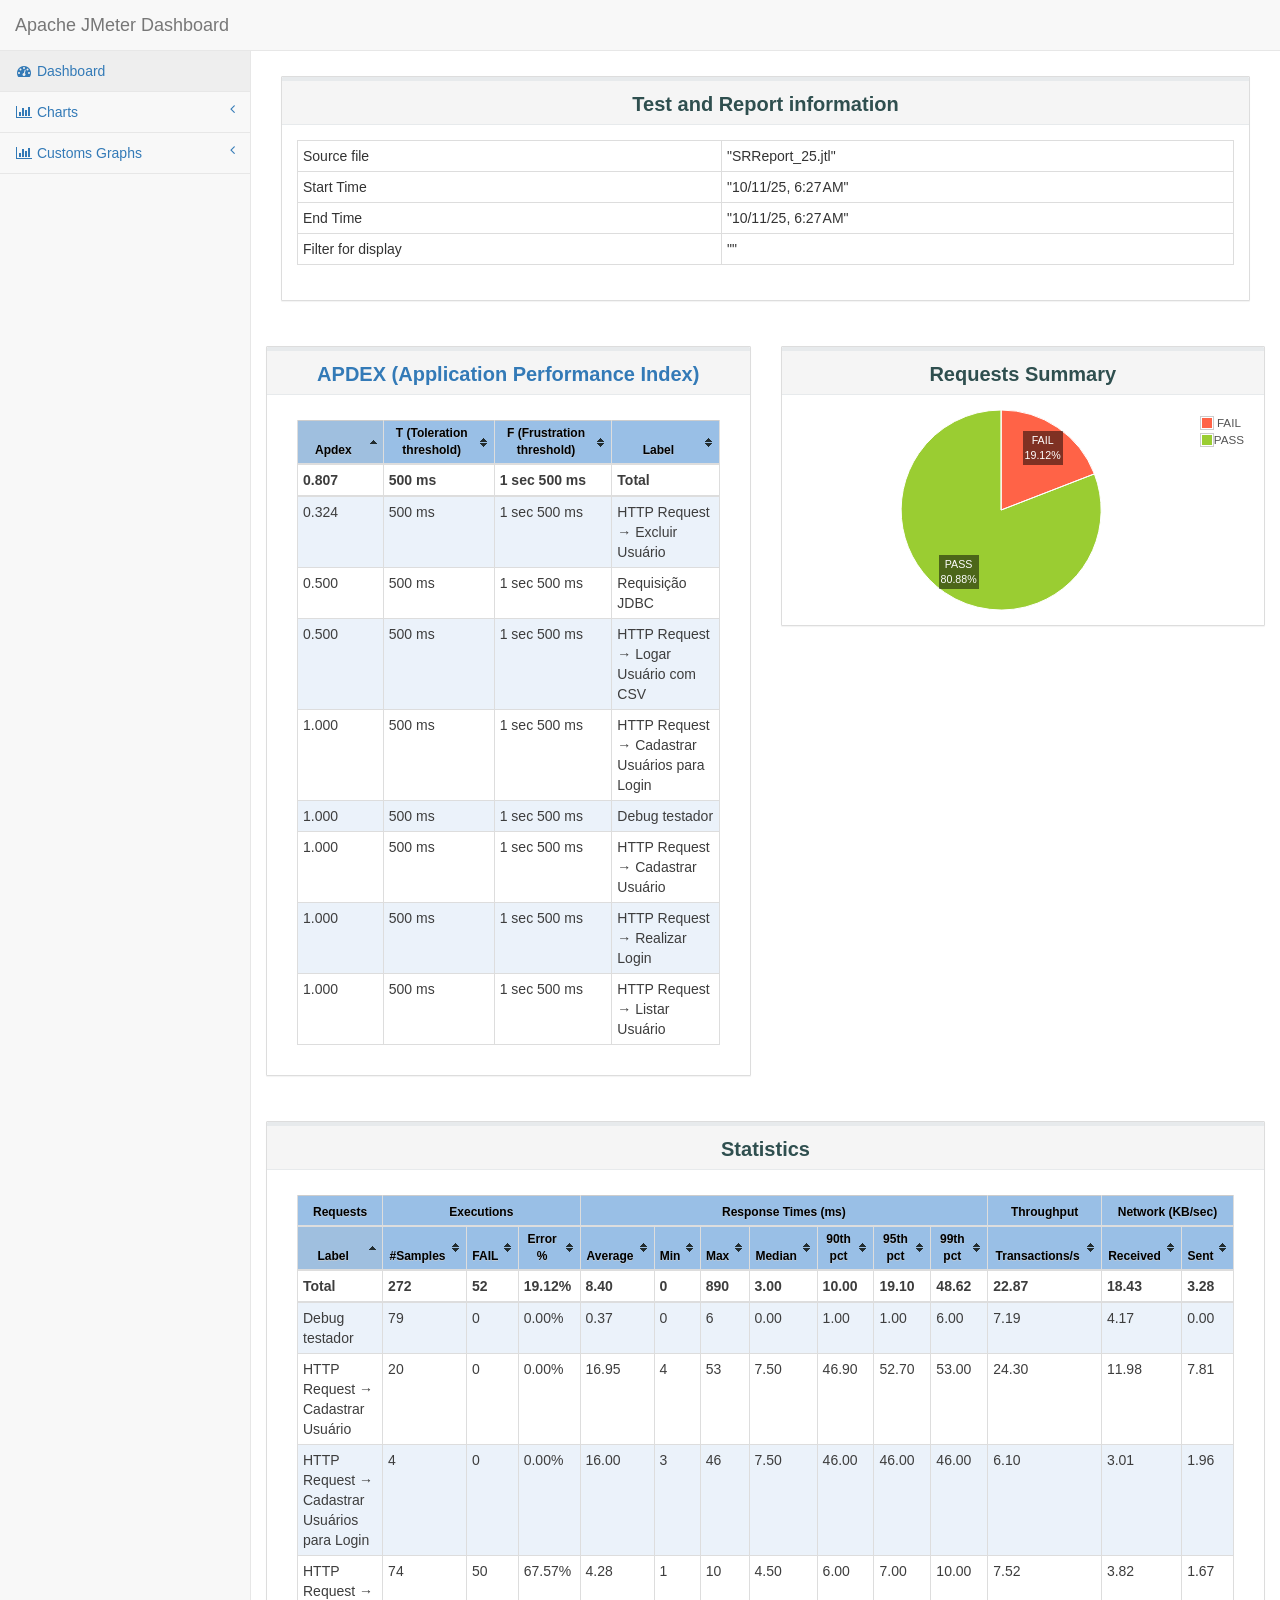
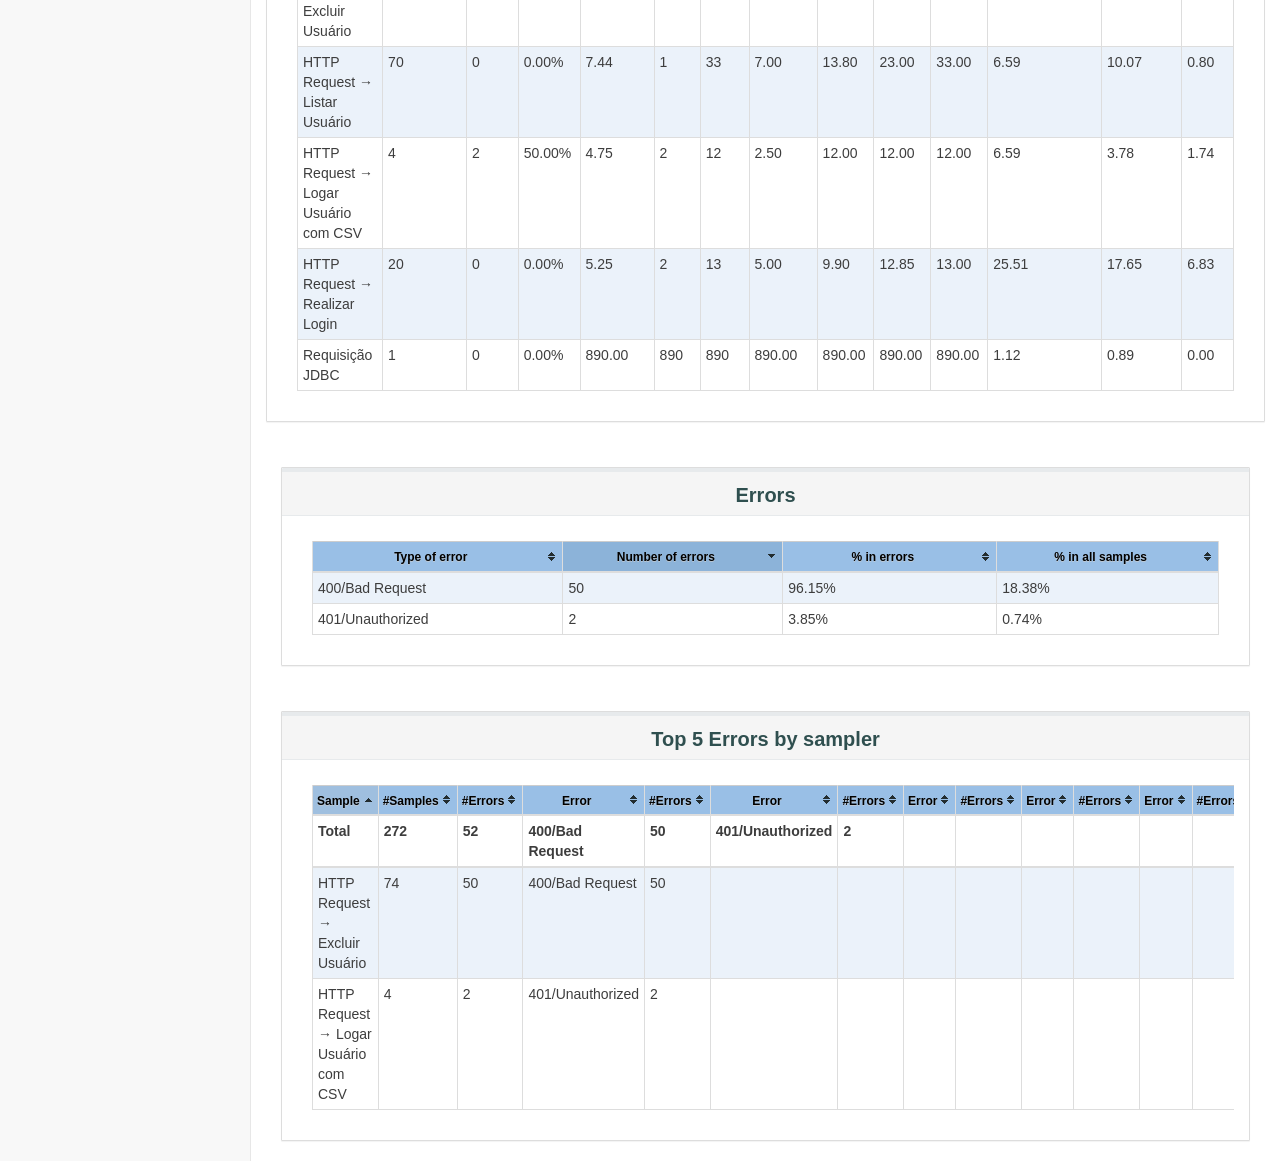
<file: jmeter-performance-desafio-2025/SRReport_25/index.html>
<!DOCTYPE html>
<html lang="en">

<head>

    <meta charset="utf-8">
    <meta http-equiv="X-UA-Compatible" content="IE=edge">
    <meta name="viewport" content="width=device-width, initial-scale=1">
    <meta name="description" content="">
    <meta name="author" content="">

    <title>Apache JMeter Dashboard</title>

     <!-- Bootstrap Core CSS -->
    <link href="sbadmin2-1.0.7/bower_components/bootstrap/dist/css/bootstrap.min.css" rel="stylesheet">

    <!-- MetisMenu CSS -->
    <link href="sbadmin2-1.0.7/bower_components/metisMenu/dist/metisMenu.min.css" rel="stylesheet">

    <!-- Custom CSS -->
    <link href="sbadmin2-1.0.7/dist/css/sb-admin-2.css" rel="stylesheet">

    <!-- Dashboard css -->
    <link href="content/css/dashboard.css" rel="stylesheet">

    <!-- Table sorter -->
    <link href="content/css/theme.blue.css" rel="stylesheet">

    <!-- icon -->
    <link rel="icon" type="image/png" href="content/pages/icon-apache.png" />

    <!-- Custom Fonts -->
    <link href="sbadmin2-1.0.7/bower_components/font-awesome/css/font-awesome.min.css" rel="stylesheet" type="text/css">
</head>

<body>
    <div id="wrapper">
        <nav class="navbar navbar-default navbar-static-top" role="navigation" style="margin-bottom: 0">
            <div class="navbar-header">
                <button type="button" class="navbar-toggle" data-toggle="collapse" data-target=".navbar-collapse">
                    <span class="sr-only">Toggle navigation</span>
                    <span class="icon-bar"></span>
                    <span class="icon-bar"></span>
                    <span class="icon-bar"></span>
                </button>
                <a class="navbar-brand" href="index.html">Apache JMeter Dashboard</a>
            </div>
            <div class="navbar-default sidebar" role="navigation">
                <div class="sidebar-nav navbar-collapse">
                    <ul class="nav" id="side-menu">
                        <li>
                            <a href="index.html"><i class="fa fa-dashboard fa-fw"></i> Dashboard</a>
                        </li>
                        <li>
                            <a href="#"><i class="fa fa-bar-chart-o fa-fw"></i> Charts<span class="fa arrow"></span></a>
                            <ul class="nav nav-second-level">
                                <li>
                                    <a href="content/pages/OverTime.html">Over Time</a>
                                </li>
                                <li>
                                    <a href="content/pages/Throughput.html">Throughput</a>
                                </li>
                                <li>
                                    <a href="content/pages/ResponseTimes.html">Response Times</a>
                                </li>
                            </ul>
                            <!-- /.nav-second-level -->
                        </li>
                        
                        <li>
                            <a href="#"><i class="fa fa-bar-chart-o fa-fw"></i> Customs Graphs<span class="fa arrow"></span></a>
                            <ul class="nav nav-second-level">
                                <li>
                                    <a href="content/pages/CustomsGraphs.html">Over Time</a>
                                </li>
                            </ul>
                        </li>
                    </ul>
                </div>
            </div>
        </nav>
        <div id="page-wrapper">
            <div class="row">
                <div class="col-lg-12">
                     <div class="panel panel-default" >
                        <div class="panel-heading" style="text-align:center;">
                           <p class="dashboard-title">Test and Report information</p>
                        </div>
                        <div class="panel-body">
                        <table id="generalInfos" class="table table-bordered table-condensed " >
                            <tr>
                                <td>Source file</td>
                                <td>"SRReport_25.jtl"</td>
                            </tr>
                            <tr>
                                <td>Start Time</td>
                                <td>"10/11/25, 6:27 AM"</td>
                            </tr>
                            <tr>
                                <td>End Time</td>
                                <td>"10/11/25, 6:27 AM"</td>
                            </tr>
                                <tr>
                                    <td>Filter for display</td>
                                    <td>""</td>
                                </tr>
                        </table>
                     </div>
                </div>
            </div>
            <div class="row">
                <div class="col-lg-6">
                    <div class="panel panel-default" style="text-align:center;">
                        <div class="panel-heading">
                           <p class="dashboard-title"><a href="https://en.wikipedia.org/wiki/Apdex" target="_blank">APDEX (Application Performance Index)</a></p>
                        </div>
                        <div class="panel-body">
                            <section id="apdex" class="col-md-12 table-responsive">
                                <table id="apdexTable" class="table table-bordered table-condensed tablesorter ">
                                </table>
                            </section>
                        </div>
                    </div>
                </div>
                <div class="col-lg-6" >
                    <div class="panel panel-default" style="text-align:center;">
                        <div class="panel-heading">
                           <p class="dashboard-title">Requests Summary</p>
                        </div>
                           <div class="panel-body">
                            <div class="flot-chart" style="height:200px;">
                                <div class="flot-chart-content" id="flot-requests-summary" style="height:200px;"/>
                            </div>
                        </div>
                    </div>
                </div>
            </div>
            <div class="col-lg-12">
                <div class="panel panel-default" style="text-align:center;">
                       <div class="panel-heading" >
                           <p class="dashboard-title">Statistics</p>
                       </div>
                <div class="panel-body ">
                    <section class="col-md-12 table-responsive">
                        <table id="statisticsTable" class="table table-bordered table-condensed tablesorter " >
                        </table>
                    </section>
                </div>
            </div>
            <div class="col-lg-12">
                <div class="panel panel-default" style="text-align:center;">
                    <div class="panel-heading">
                        <p class="dashboard-title">Errors</p>
                    </div>
                    <div class="panel-body">
                        <section class="col-md-12 table-responsive">
                            <table id="errorsTable" class="table table-bordered table-condensed tablesorter ">
                            </table>
                        </section>
                    </div>
                </div>
            </div>
            <div class="col-lg-12">
                <div class="panel panel-default" style="text-align:center;">
                    <div class="panel-heading">
                        <p class="dashboard-title">Top 5 Errors by sampler</p>
                    </div>
                    <div class="panel-body">
                        <section class="col-md-12 table-responsive">
                            <table id="top5ErrorsBySamplerTable" class="table table-bordered table-condensed tablesorter ">
                            </table>
                        </section>
                    </div>
                </div>
            </div>
        </div>
    </div>

    <!-- jQuery -->
    <script src="sbadmin2-1.0.7/bower_components/jquery/dist/jquery.min.js"></script>

    <!-- Bootstrap Core JavaScript -->
    <script src="sbadmin2-1.0.7/bower_components/bootstrap/dist/js/bootstrap.min.js"></script>
    <script src="sbadmin2-1.0.7/bower_components/flot/excanvas.min.js"></script>
    <script src="sbadmin2-1.0.7/bower_components/flot/jquery.flot.js"></script>
    <script src="sbadmin2-1.0.7/bower_components/flot/jquery.flot.pie.js"></script>
    <script src="sbadmin2-1.0.7/bower_components/flot/jquery.flot.resize.js"></script>
    <script src="sbadmin2-1.0.7/bower_components/flot/jquery.flot.time.js"></script>
    <script src="sbadmin2-1.0.7/bower_components/flot.tooltip/js/jquery.flot.tooltip.min.js"></script>
    <script src="sbadmin2-1.0.7/bower_components/flot-axislabels/jquery.flot.axislabels.js"></script>
    <!-- Metis Menu Plugin JavaScript -->
    <script src="sbadmin2-1.0.7/bower_components/metisMenu/dist/metisMenu.min.js"></script>

    <script src="content/js/dashboard-commons.js"></script>
    <script src="content/js/dashboard.js"></script>

    <!-- Custom Theme JavaScript -->
    <script src="sbadmin2-1.0.7/dist/js/sb-admin-2.js"></script>
    <script type="text/javascript" src="content/js/jquery.tablesorter.min.js"></script>

</body>

</html>
</file>
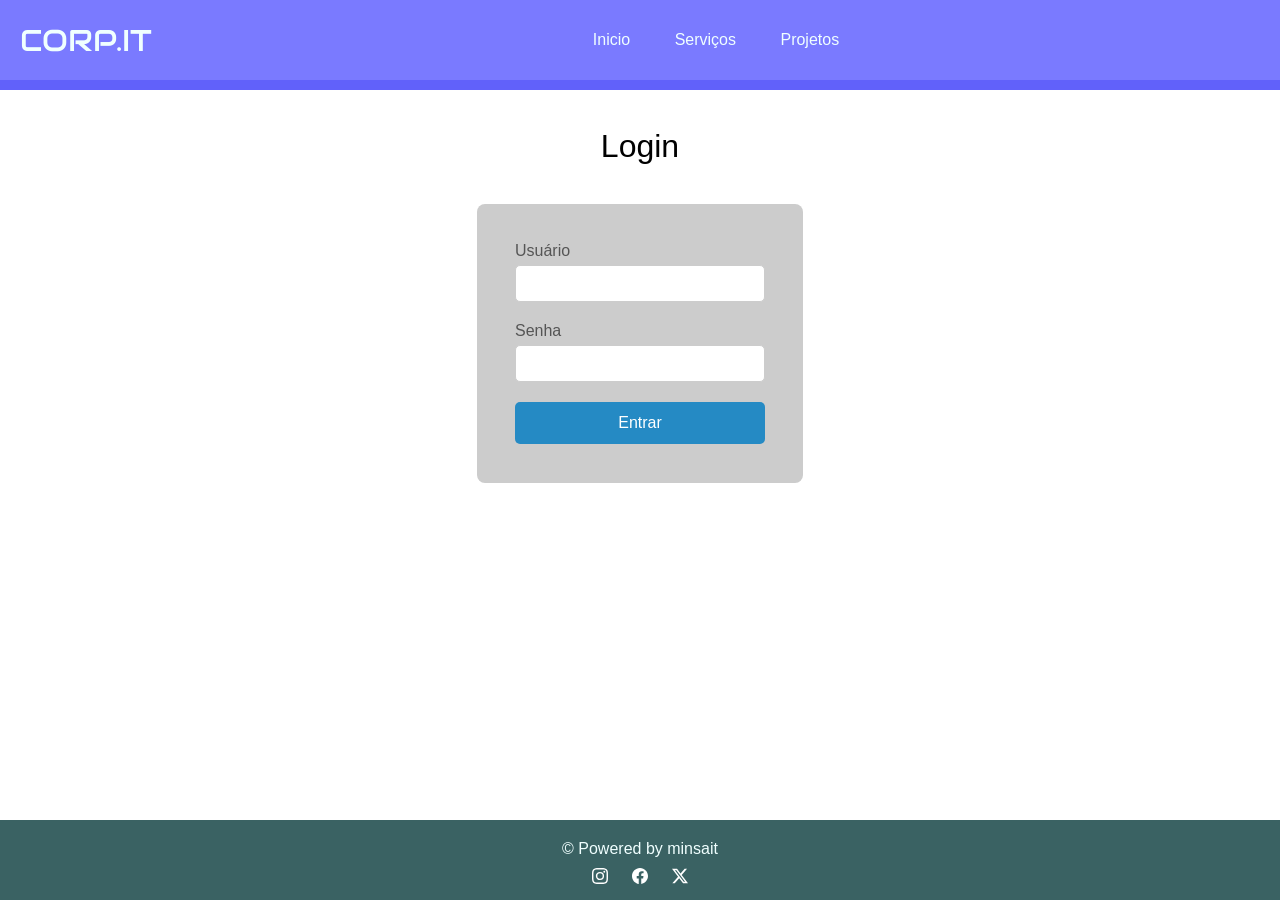
<file: aulajsminsait-main/login.html>
<!DOCTYPE html>
<html lang="pt-BR">

<head>
    <meta charset="UTF-8">
    <meta name="viewport" content="width=device-width, initial-scale=1.0">
    <title>Document</title>
    <link rel="stylesheet" href="style.css">
</head>

<body>
    <header>
        <a href="#"><span>CORP.IT</span></a>
        <nav class="nav-links">
            <ul>
                <li><a href="#">Inicio</a></li>
                <li><a href="#">Serviços</a></li>
                <li><a href="#">Projetos</a></li>
            </ul>
        </nav>
        <div></div>
    </header>
    <div class="container__login">
        <div class="login__title">
            Login
        </div>
        <form onsubmit="fazerLogin(event)" novalidate>
            <div class="form-group">
                <label for="usuario">Usuário</label>
                <input type="text" id="usuario" name="usuario" required>
            </div>
            <div class="form-group">
                <label for="senha">Senha</label>
                <input type="password" id="senha" name="senha" required>
            </div>
            <button type="submit" class="login-button">Entrar</button>
        </form>

    </div>

    <div id="dialogArea">
        <dialog id="myDialogLogin">Login foi realizado com sucesso!
            <button onclick="fecharDialog()" class="dialogLogin">Ok</button>
            <!--<a id="closeDialog" href="#">Fechar</a>-->
        </dialog>
    </div>
    <footer>
        <div id="text-footer">© Powered by minsait</div>
        <div id="icons">
            <a href="#">
                <svg xmlns="http://www.w3.org/2000/svg" width="16" height="16" fill="#ffffff" class="bi bi-instagram"
                    viewBox="0 0 16 16">
                    <path
                        d="M8 0C5.829 0 5.556.01 4.703.048 3.85.088 3.269.222 2.76.42a3.9 3.9 0 0 0-1.417.923A3.9 3.9 0 0 0 .42 2.76C.222 3.268.087 3.85.048 4.7.01 5.555 0 5.827 0 8.001c0 2.172.01 2.444.048 3.297.04.852.174 1.433.372 1.942.205.526.478.972.923 1.417.444.445.89.719 1.416.923.51.198 1.09.333 1.942.372C5.555 15.99 5.827 16 8 16s2.444-.01 3.298-.048c.851-.04 1.434-.174 1.943-.372a3.9 3.9 0 0 0 1.416-.923c.445-.445.718-.891.923-1.417.197-.509.332-1.09.372-1.942C15.99 10.445 16 10.173 16 8s-.01-2.445-.048-3.299c-.04-.851-.175-1.433-.372-1.941a3.9 3.9 0 0 0-.923-1.417A3.9 3.9 0 0 0 13.24.42c-.51-.198-1.092-.333-1.943-.372C10.443.01 10.172 0 7.998 0zm-.717 1.442h.718c2.136 0 2.389.007 3.232.046.78.035 1.204.166 1.486.275.373.145.64.319.92.599s.453.546.598.92c.11.281.24.705.275 1.485.039.843.047 1.096.047 3.231s-.008 2.389-.047 3.232c-.035.78-.166 1.203-.275 1.485a2.5 2.5 0 0 1-.599.919c-.28.28-.546.453-.92.598-.28.11-.704.24-1.485.276-.843.038-1.096.047-3.232.047s-2.39-.009-3.233-.047c-.78-.036-1.203-.166-1.485-.276a2.5 2.5 0 0 1-.92-.598 2.5 2.5 0 0 1-.6-.92c-.109-.281-.24-.705-.275-1.485-.038-.843-.046-1.096-.046-3.233s.008-2.388.046-3.231c.036-.78.166-1.204.276-1.486.145-.373.319-.64.599-.92s.546-.453.92-.598c.282-.11.705-.24 1.485-.276.738-.034 1.024-.044 2.515-.045zm4.988 1.328a.96.96 0 1 0 0 1.92.96.96 0 0 0 0-1.92m-4.27 1.122a4.109 4.109 0 1 0 0 8.217 4.109 4.109 0 0 0 0-8.217m0 1.441a2.667 2.667 0 1 1 0 5.334 2.667 2.667 0 0 1 0-5.334" />
                </svg>
            </a>
            <a href="#">
                <svg xmlns="http://www.w3.org/2000/svg" width="16" height="16" fill="#ffffff" class="bi bi-facebook"
                    viewBox="0 0 16 16">
                    <path
                        d="M16 8.049c0-4.446-3.582-8.05-8-8.05C3.58 0-.002 3.603-.002 8.05c0 4.017 2.926 7.347 6.75 7.951v-5.625h-2.03V8.05H6.75V6.275c0-2.017 1.195-3.131 3.022-3.131.876 0 1.791.157 1.791.157v1.98h-1.009c-.993 0-1.303.621-1.303 1.258v1.51h2.218l-.354 2.326H9.25V16c3.824-.604 6.75-3.934 6.75-7.951" />
                </svg>
            </a>
            <a href="#">
                <svg xmlns="http://www.w3.org/2000/svg" width="16" height="16" fill="#ffffff" class="bi bi-twitter-x"
                    viewBox="0 0 16 16">
                    <path
                        d="M12.6.75h2.454l-5.36 6.142L16 15.25h-4.937l-3.867-5.07-4.425 5.07H.316l5.733-6.57L0 .75h5.063l3.495 4.633L12.601.75Zm-.86 13.028h1.36L4.323 2.145H2.865z" />
                </svg>
            </a>
        </div>
    </footer>
    <script src="main.js"></script>
</body>

</html>
</file>
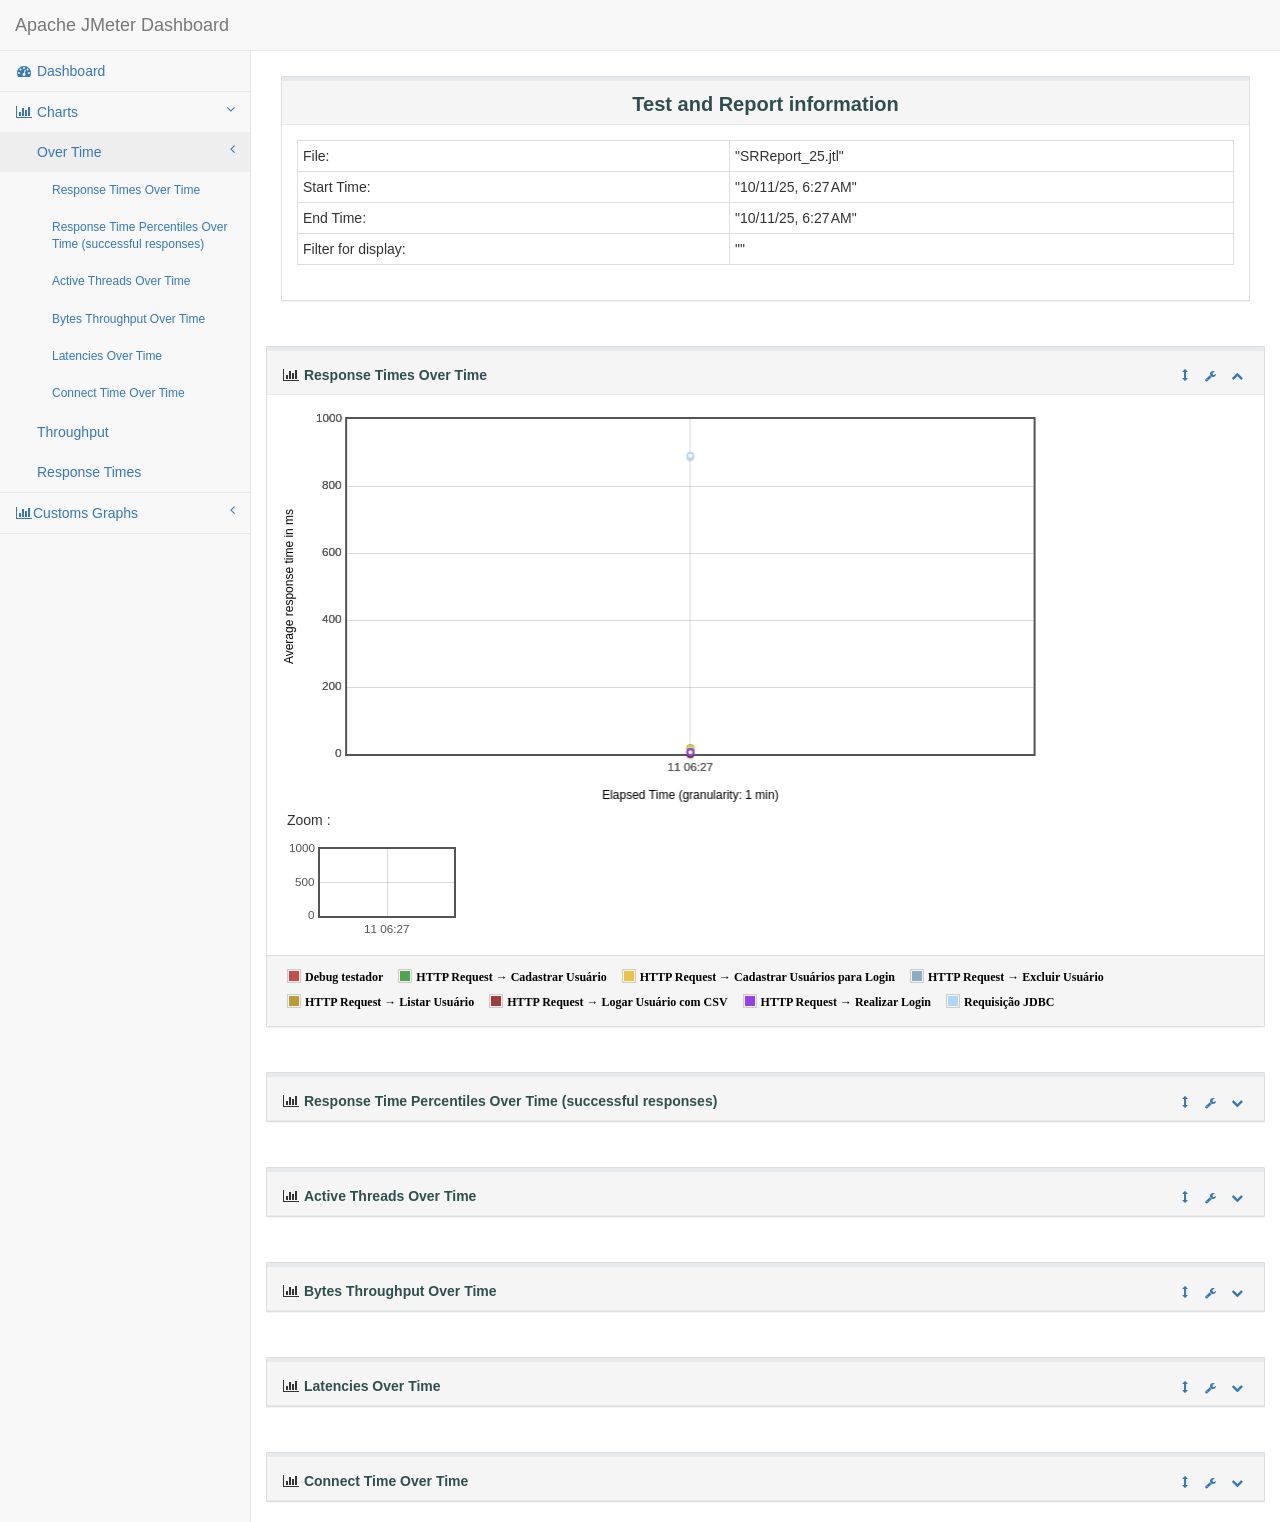
<file: jmeter-performance-desafio-2025/SRReport_25/content/pages/OverTime.html>
<!DOCTYPE html>
<html lang="en">

<head>

    <meta charset="utf-8">
    <meta http-equiv="X-UA-Compatible" content="IE=edge">
    <meta name="viewport" content="width=device-width, initial-scale=1">
    <meta name="description" content="">
    <meta name="author" content="">

    <title>Apache JMeter Dashboard</title>

    <!-- Bootstrap Core CSS -->
    <link href="../../sbadmin2-1.0.7/bower_components/bootstrap/dist/css/bootstrap.min.css" rel="stylesheet">

    <!-- icone onglet -->
    <link rel="icon" type="image/png" href="icon-apache.png" />

    <!-- MetisMenu CSS -->
    <link href="../../sbadmin2-1.0.7/bower_components/metisMenu/dist/metisMenu.min.css" rel="stylesheet">

    <!-- Legends CSS -->
    <link href="../css/legends.css" rel="stylesheet">


    <!-- Custom CSS -->
    <link href="../../sbadmin2-1.0.7/dist/css/sb-admin-2.css" rel="stylesheet">

    <!-- Custom Fonts -->
    <link href="../../sbadmin2-1.0.7/bower_components/font-awesome/css/font-awesome.min.css" rel="stylesheet" type="text/css">

   <!-- JQuery UI style -->
    <link href="../css/jquery-ui.min.css" rel="stylesheet">
    <link href="../css/jquery-ui.structure.min.css" rel="stylesheet">
    <link href="../css/jquery-ui.theme.min.css" rel="stylesheet">
</head>

<body>

    <div id="wrapper">

        <!-- Navigation -->
        <nav class="navbar navbar-default navbar-static-top" role="navigation" style="margin-bottom: 0">
            <div class="navbar-header">
                <button type="button" class="navbar-toggle" data-toggle="collapse" data-target=".navbar-collapse">
                    <span class="sr-only">Toggle navigation</span>
                    <span class="icon-bar"></span>
                    <span class="icon-bar"></span>
                    <span class="icon-bar"></span>
                </button>
                <a class="navbar-brand" href="../../index.html">Apache JMeter Dashboard</a>
            </div>
            <!-- /.navbar-header -->


            <div class="navbar-default sidebar" role="navigation">
                <div class="sidebar-nav navbar-collapse">
                    <ul class="nav" id="side-menu">

                        <li>
                            <a href="../../index.html"><i class="fa fa-dashboard fa-fw"></i> Dashboard</a>
                        </li>
                        <li>
                            <a href="#"><i class="fa fa-bar-chart-o fa-fw"></i> Charts<span class="fa arrow"></span></a>
                            <ul class="nav nav-second-level">
                                <li>
                                    <a href="OverTime.html">Over Time<span class="fa arrow"></span></a>
                                    <ul class="nav nav-third-level in" id="submenu">
                                        <li>
                                            <a href="OverTime.html#responseTimesOverTime" onclick="$('#bodyResponseTimeOverTime').collapse('show');">
                                                Response Times Over Time
                                            </a>
                                        </li>
                                        <li>
                                            <a href="OverTime.html#responseTimePercentilesOverTime" onclick="$('#bodyResponseTimePercentilesOverTime').collapse('show');">
                                                Response Time Percentiles Over Time (successful responses)
                                            </a>
                                        </li>
                                        <li>
                                            <a href="OverTime.html#activeThreadsOverTime" onclick="$('#bodyActiveThreadsOverTime').collapse('show');">
                                                Active Threads Over Time
                                            </a>
                                        </li>
                                        <li>
                                            <a href="OverTime.html#bytesThroughputOverTime" onclick="$('#bodyBytesThroughputOverTime').collapse('show');">
                                                Bytes Throughput Over Time
                                            </a>
                                        </li>
                                        <li>
                                            <a href="OverTime.html#latenciesOverTime" onclick="$('#bodyLatenciesOverTime').collapse('show');">
                                                Latencies Over Time
                                            </a>
                                        </li>
                                        <li>
                                            <a href="OverTime.html#connectTimeOverTime" onclick="$('#bodyConnectTimeOverTime').collapse('show');">
                                                Connect Time Over Time
                                            </a>
                                        </li>
                                    </ul>
                                </li>
                                <li>
                                    <a href="Throughput.html">Throughput</a>
                                </li>
                                <li>
                                    <a href="ResponseTimes.html">Response Times</a>
                                </li>
                            </ul>
                            <!-- /.nav-second-level -->
                        </li>

                        <li>
                            <a href="#"><i class="fa fa-bar-chart-o fa-fw"></i>Customs Graphs<span class="fa arrow"></span></a>
                            <ul class="nav nav-second-level">
                                <li>
                                    <a href="CustomsGraphs.html">Over Time</a>
                                </li>
                            </ul>
                        </li>

                    </ul>
                </div>
                <!-- /.sidebar-collapse -->
            </div>
            <!-- /.navbar-static-side -->
        </nav>
        <!--modal-->
        <div class="modal fade" id="myModal" tabindex="-1" role="dialog" aria-labelledby="myModalLabel" aria-hidden="true">
          <div class="modal-dialog" style="width:90%;height: 5%;">
            <div class="modal-content">
              <div class="modal-header">
                <button type="button" class="close" data-dismiss="modal" aria-label="Close"><span aria-hidden="true">&times;</span></button>
                <h4 class="modal-title" id="myModalLabel">Zoom</h4>
              </div>
              <div class="modal-body">
                <div class="flot-chart">
                    <div class="flot-chart-content" id="flot-modal-content"></div>
                </div>
              </div>
              <div class="modal-footer" id="modalFooter">
                <p id="legendModal" hidden></p>
                <ul id="choicesModal" class="legend"></ul>
              </div>
            </div>
          </div>
        </div>

        <div id="page-wrapper">
            <div class="row">
                <div class="col-lg-12">
                     <div class="panel panel-default" >
                        <div class="panel-heading" style="text-align:center;">
                           <p class="dashboard-title">Test and Report information</p>
                        </div>
                        <div class="panel-body">
                        <table id="generalInfos" class="table table-bordered table-condensed " >
                            <tr>
                                <td>File:</td>
                                <td>"SRReport_25.jtl"</td>
                            </tr>
                            <tr>
                                <td>Start Time:</td>
                                <td>"10/11/25, 6:27 AM"</td>
                            </tr>
                            <tr>
                                <td>End Time:</td>
                                <td>"10/11/25, 6:27 AM"</td>
                            </tr>
                                <tr>
                                    <td>Filter for display:</td>
                                    <td>""</td>
                                </tr>
                        </table>
                     </div>
                </div>
            </div>
            <!-- /.row -->
            <div class="row" id="graphContainer">

            <!-- /.col-lg-6 -->
            <div class="col-lg-12 portlet" id="responseTimesOverTime">
                    <div class="panel panel-default">
                        <div class="panel-heading portlet-header">
                             <i  class="fa fa-bar-chart-o fa-fw" ></i> 
                            <span type="button" class="span-title dropdown-toggle click-title" data-toggle="collapse" href="#bodyResponseTimeOverTime" aria-expanded="true" aria-controls="bodyResponseTimeOverTime">Response Times Over Time</span>
                             <div class="pull-right">
                                <div class="btn-group">
                                    <a class="btn btn-link btn-xs">
                                        <i class="glyphicon glyphicon-resize-vertical"></i>
                                    </a>
                                    <button type="button" class="btn btn-link btn-xs dropdown-toggle" data-toggle="dropdown">
                                        <i class="fa fa-wrench"></i>
                                    </button>
                                    <ul class="dropdown-menu dropdown-user">
                                        <li><a href="#bodyResponseTimeOverTime" onClick="checkAll('choicesResponseTimesOverTime');">Display all samples</a>
                                        </li>
                                        <li><a href="#bodyResponseTimeOverTime" onClick="uncheckAll('choicesResponseTimesOverTime');">Hide all samples</a>
                                        </li>
                                        <li><a href="#bodyResponseTimeOverTime" onclick="exportToPNG('flotResponseTimesOverTime', this);">Save as PNG</a></li>
                                    </ul>
                                    <button type="button" class="btn btn-link btn-xs dropdown-toggle" data-toggle="collapse" href="#bodyResponseTimeOverTime" aria-expanded="true" aria-controls="bodyResponseTimeOverTime">
                                        <i class="fa fa-chevron-up"></i>
                                    </button>
                                </div>
                            </div>
                        </div>
                        <!-- /.panel-heading -->
                        <div class="collapse in portlet-content" id="bodyResponseTimeOverTime">
                            <div class="panel-body" id="collapseResponseTimesOverTime">
                                <div class="flot-chart">
                                    <div class="flot-chart-content" id="flotResponseTimesOverTime" style="float: left; width:80%;"></div>
                                    <div style="float:left;margin-left:5px">
                                        <p>Zoom :</p>
                                        <div id="overviewResponseTimesOverTime" style="width:190px;height:100px;"></div>
                                    </div>
                                </div>
                            </div>
                            <div class="panel-footer" id="footerResponseTimesOverTime">
                                <p id="legendResponseTimesOverTime" hidden></p>
                                <ul id="choicesResponseTimesOverTime" class="legend"></ul>
                            </div>
                        </div>
                        <!-- /.panel-body -->
                    </div>
                    <!-- /.panel -->
                </div>
                <!-- /.col-lg-12 -->
                
                <!-- /.col-lg-12 -->
                <div class="col-lg-12 portlet" id="responseTimePercentilesOverTime">
                    <div class="panel panel-default">
                        <div class="panel-heading portlet-header">
                            <i class="fa fa-bar-chart-o fa-fw"></i>
                            <span type="button" class="dropdown-toggle click-title span-title" data-toggle="collapse" href="#bodyResponseTimePercentilesOverTime" aria-expanded="true" aria-controls="bodyResponseTimePercentilesOverTime">Response Time Percentiles Over Time (successful responses)</span>
                            <div class="pull-right">
                                <div class="btn-group">
                                    <a class="btn btn-link btn-xs">
                                        <i class="glyphicon glyphicon-resize-vertical"></i>
                                    </a>
                                    <button type="button" class="btn btn-link btn-xs dropdown-toggle" data-toggle="dropdown">
                                        <i class="fa fa-wrench"></i>
                                    </button>
                                    <ul class="dropdown-menu dropdown-user">
                                        <li><a href="#responseTimePercentilesOverTime" onClick="checkAll('choicesResponseTimePercentilesOverTime');">Display all samples</a>
                                        </li>
                                        <li><a href="#responseTimePercentilesOverTime" onClick="uncheckAll('choicesResponseTimePercentilesOverTime');">Hide all samples</a>
                                        </li>
                                        <li><a href="#responseTimePercentilesOverTime" onclick="exportToPNG('flotResponseTimePercentilesOverTime', this);">Save as PNG</a></li>
                                    </ul>
                                    <button type="button" class="btn btn-link btn-xs dropdown-toggle" data-toggle="collapse" href="#bodyResponseTimePercentilesOverTime" aria-expanded="true" aria-controls="bodyResponseTimePercentilesOverTime">
                                        <i class="fa fa-chevron-down"></i>
                                    </button>
                                </div>
                            </div>
                        </div>
                        <!-- /.panel-heading -->
                        <div class="collapse out portlet-content" id="bodyResponseTimePercentilesOverTime">
                            <div class="panel-body" id="collapseConnectTime">
                                <div class="flot-chart">
                                    <div class="flot-chart-content" id="flotResponseTimePercentilesOverTime" style="float: left; width:80%;"></div>
                                    <div style="float:left;margin-left:5px">
                                        <p>Zoom :</p>
                                        <div id="overviewResponseTimePercentilesOverTime" style="width:190px;height:100px;"></div>
                                    </div>
                                </div>
                            </div>
                            <div class="panel-footer" id="footerResponseTimePercentilesOverTime">
                                    <p id="legendResponseTimePercentilesOverTime" hidden></p>
                                    <ul id="choicesResponseTimePercentilesOverTime" class="legend"></ul>
                            </div>
                        </div>
                        <!-- /.panel-body -->

                    </div>
                    <!-- /.panel -->
                </div>
                <!-- /.col-lg-12 -->
                
                <div class="col-lg-12 portlet" id="activeThreadsOverTime">
                    <div class="panel panel-default" >
                        <div class="panel-heading portlet-header">
                           <i class="fa fa-bar-chart-o fa-fw"> </i>  <span type="button" class="span-title dropdown-toggle click-title" data-toggle="collapse" href="#bodyActiveThreadsOverTime" aria-expanded="true" aria-controls="bodyActiveThreadsOverTime">Active Threads Over Time</span>
                           <div class="pull-right">
                                <div class="btn-group">
                                    <a class="drag btn btn-link btn-xs">
                                        <i class="glyphicon glyphicon-resize-vertical"></i>
                                    </a>
                                    <button type="button" class="btn btn-link btn-xs dropdown-toggle" data-toggle="dropdown">
                                        <i class="fa fa-wrench"></i>
                                    </button>
                                    <ul class="dropdown-menu dropdown-user">
                                        <li><a href="#activeThreadsOverTime" onClick="checkAll('choicesActiveThreadsOverTime');">Display all samples</a>
                                        </li>
                                        <li><a href="#activeThreadsOverTime" onClick="uncheckAll('choicesActiveThreadsOverTime');">Hide all samples</a>
                                        </li>
                                        <li><a href="#activeThreadsOverTime" onclick="exportToPNG('flotActiveThreadsOverTime', this);">Save as PNG</a></li>
                                    </ul>
                                    <button type="button" class="btn btn-link btn-xs dropdown-toggle" data-toggle="collapse" href="#bodyActiveThreadsOverTime" aria-expanded="true" aria-controls="bodyActiveThreadsOverTime">
                                        <i class="fa fa-chevron-down"></i>
                                    </button>
                                </div>
                            </div>
                        </div>
                        <!-- /.panel-heading -->
                        <div class="collapse out portlet-content" id="bodyActiveThreadsOverTime">
                            <div class="panel-body" id="collapseActiveThreadsOverTime">
                                <div class="flot-chart">
                                    <div class="flot-chart-content" id="flotActiveThreadsOverTime" style="float: left; width:80%;"></div>
                                    <div style="float:left;margin-left:5px">
                                        <p>Zoom :</p>
                                        <div id="overviewActiveThreadsOverTime" style="width:190px;height:100px;"></div>
                                    </div>
                                </div>
                            </div>
                            <div class="panel-footer" id="footerActiveThreadsOverTime">
                                    <p id="legendActiveThreadsOverTime" hidden></p>
                                    <ul id="choicesActiveThreadsOverTime" class="legend">

                                    </ul>
                                </div>
                        </div>
                        <!-- /.panel-body -->
                    </div>
                    <!-- /.panel -->
                </div>
                

                <div class="col-lg-12 portlet" id="bytesThroughputOverTime">
                    <div class="panel panel-default">
                        <div class="panel-heading portlet-header">
                             <i class="fa fa-bar-chart-o fa-fw" ></i> <span type="button" class="dropdown-toggle click-title span-title" data-toggle="collapse" href="#bodyBytesThroughputOverTime" aria-expanded="true" aria-controls="bodyBytesThroughputOverTime">Bytes Throughput Over Time</span>
                           <div class="pull-right">
                                <div class="btn-group">
                                    <a class="btn btn-link btn-xs">
                                        <i class="glyphicon glyphicon-resize-vertical"></i>
                                    </a>
                                    <button type="button" class="btn btn-link btn-xs dropdown-toggle" data-toggle="dropdown">
                                        <i class="fa fa-wrench"></i>
                                    </button>
                                    <ul class="dropdown-menu dropdown-user">
                                        <li><a href="#bytesThroughputOverTime" onClick="checkAll('choicesBytesThroughputOverTime');">Display all samples</a>
                                        </li>
                                        <li><a href="#bytesThroughputOverTime" onClick="uncheckAll('choicesBytesThroughputOverTime');">Hide all samples</a>
                                        </li>
                                        <li><a href="#bytesThroughputOverTime" onclick="exportToPNG('flotBytesThroughputOverTime', this);">Save as PNG</a></li>
                                    </ul>
                                    <button type="button" class="btn btn-link btn-xs dropdown-toggle" data-toggle="collapse" href="#bodyBytesThroughputOverTime" aria-expanded="true" aria-controls="bodyBytesThroughputOverTime">
                                        <i class="fa fa-chevron-down"></i>
                                    </button>
                                </div>
                            </div>
                        </div>
                        <!-- /.panel-heading -->
                        <div class="collapse out portlet-content" id="bodyBytesThroughputOverTime">
                            <div class="panel-body " id="collapseBytes">
                                <div class="flot-chart">
                                    <div class="flot-chart-content" id="flotBytesThroughputOverTime" style="float: left; width:80%;"></div>
                                    <div style="float:left;margin-left:5px">
                                        <p>Zoom :</p>
                                        <div id="overviewBytesThroughputOverTime" style="width:190px;height:100px;"></div>
                                    </div>
                                </div>
                            </div>
                            <!-- /.panel-body -->
                            <div class="panel-footer" id="footerBytesThroughputOverTime">
                                <p id="legendBytesThroughputOverTime" hidden></p>
                                <ul id="choicesBytesThroughputOverTime" class="legend"></ul>
                            </div>
                        </div>
                    </div>
                    <!-- /.panel -->
                </div>

                <!-- /.col-lg-6 -->
                <div class="col-lg-12 portlet" id="latenciesOverTime">
                    <div class="panel panel-default">
                        <div class="panel-heading portlet-header">
                            <i class="fa fa-bar-chart-o fa-fw"></i>
                            <span type="button" class="dropdown-toggle click-title span-title" data-toggle="collapse" href="#bodyLatenciesOverTime" aria-expanded="true" aria-controls="bodyLatenciesOverTime">Latencies Over Time</span>
                            <div class="pull-right">
                                <div class="btn-group">
                                    <a class="btn btn-link btn-xs">
                                        <i class="glyphicon glyphicon-resize-vertical"></i>
                                    </a>
                                    <button type="button" class="btn btn-link btn-xs dropdown-toggle" data-toggle="dropdown">
                                        <i class="fa fa-wrench"></i>
                                    </button>
                                    <ul class="dropdown-menu dropdown-user">
                                        <li><a href="#latenciesOverTime" onClick="checkAll('choicesLatenciesOverTime');">Display all samples</a>
                                        </li>
                                        <li><a href="#latenciesOverTime" onClick="uncheckAll('choicesLatenciesOverTime');">Hide all samples</a>
                                        </li>
                                        <li><a href="#latenciesOverTime" onclick="exportToPNG('flotLatenciesOverTime', this);">Save as PNG</a></li>
                                    </ul>
                                    <button type="button" class="btn btn-link btn-xs dropdown-toggle" data-toggle="collapse" href="#bodyLatenciesOverTime" aria-expanded="true" aria-controls="bodyLatenciesOverTime">
                                        <i class="fa fa-chevron-down"></i>
                                    </button>
                                </div>
                            </div>
                        </div>
                        <!-- /.panel-heading -->
                        <div class="collapse out portlet-content" id="bodyLatenciesOverTime">
                            <div class="panel-body" id="collapseLatencies">
                                <div class="flot-chart">
                                    <div class="flot-chart-content" id="flotLatenciesOverTime" style="float: left; width:80%;"></div>
                                    <div style="float:left;margin-left:5px">
                                        <p>Zoom :</p>
                                        <div id="overviewLatenciesOverTime" style="width:190px;height:100px;"></div>
                                    </div>
                                </div>
                            </div>
                            <div class="panel-footer" id="footerLatenciesOverTime">
                                    <p id="legendLatenciesOverTime" hidden></p>
                                    <ul id="choicesLatenciesOverTime" class="legend"></ul>
                            </div>
                        </div>
                        <!-- /.panel-body -->

                    </div>
                    <!-- /.panel -->
                </div>

                <!-- /.col-lg-6 -->
                <div class="col-lg-12 portlet" id="connectTimeOverTime">
                    <div class="panel panel-default">
                        <div class="panel-heading portlet-header">
                            <i class="fa fa-bar-chart-o fa-fw"></i>
                            <span type="button" class="dropdown-toggle click-title span-title" data-toggle="collapse" href="#bodyConnectTimeOverTime" aria-expanded="true" aria-controls="bodyConnectTimeOverTime">Connect Time Over Time</span>
                            <div class="pull-right">
                                <div class="btn-group">
                                    <a class="btn btn-link btn-xs">
                                        <i class="glyphicon glyphicon-resize-vertical"></i>
                                    </a>
                                    <button type="button" class="btn btn-link btn-xs dropdown-toggle" data-toggle="dropdown">
                                        <i class="fa fa-wrench"></i>
                                    </button>
                                    <ul class="dropdown-menu dropdown-user">
                                        <li><a href="#connectTimeOverTime" onClick="checkAll('choicesConnectTimeOverTime');">Display all samples</a>
                                        </li>
                                        <li><a href="#connectTimeOverTime" onClick="uncheckAll('choicesConnectTimeOverTime');">Hide all samples</a>
                                        </li>
                                        <li><a href="#connectTimeOverTime" onclick="exportToPNG('flotConnectTimeOverTime', this);">Save as PNG</a></li>
                                    </ul>
                                    <button type="button" class="btn btn-link btn-xs dropdown-toggle" data-toggle="collapse" href="#bodyConnectTimeOverTime" aria-expanded="true" aria-controls="bodyConnectTimeOverTime">
                                        <i class="fa fa-chevron-down"></i>
                                    </button>
                                </div>
                            </div>
                        </div>
                        <!-- /.panel-heading -->
                        <div class="collapse out portlet-content" id="bodyConnectTimeOverTime">
                            <div class="panel-body" id="collapseConnectTime">
                                <div class="flot-chart">
                                    <div class="flot-chart-content" id="flotConnectTimeOverTime" style="float: left; width:80%;"></div>
                                    <div style="float:left;margin-left:5px">
                                        <p>Zoom :</p>
                                        <div id="overviewConnectTimeOverTime" style="width:190px;height:100px;"></div>
                                    </div>
                                </div>
                            </div>
                            <div class="panel-footer" id="footerConnectTimeOverTime">
                                    <p id="legendConnectTimeOverTime" hidden></p>
                                    <ul id="choicesConnectTimeOverTime" class="legend"></ul>
                            </div>
                        </div>
                        <!-- /.panel-body -->

                    </div>
                    <!-- /.panel -->
                </div>
                <!-- /.col-lg-6 -->
            </div>
            <!-- /.row -->
        </div>
        <!-- /#page-wrapper -->

    </div>
    <!-- /#wrapper -->

    <!-- jQuery -->
    <script src="../../sbadmin2-1.0.7/bower_components/jquery/dist/jquery.min.js"></script>

    <!-- Bootstrap Core JavaScript -->
    <script src="../../sbadmin2-1.0.7/bower_components/bootstrap/dist/js/bootstrap.min.js"></script>

    <!-- Metis Menu Plugin JavaScript -->
    <script src="../../sbadmin2-1.0.7/bower_components/metisMenu/dist/metisMenu.min.js"></script>

    <!-- Flot Charts JavaScript -->
    <script src="../../sbadmin2-1.0.7/bower_components/flot/excanvas.min.js"></script>
    <script src="../../sbadmin2-1.0.7/bower_components/flot/jquery.flot.js"></script>
    <script src="../../sbadmin2-1.0.7/bower_components/flot/jquery.flot.pie.js"></script>
    <script src="../../sbadmin2-1.0.7/bower_components/flot/jquery.flot.resize.js"></script>
    <script src="../../sbadmin2-1.0.7/bower_components/flot/jquery.flot.canvas.js"></script>
    <script src="../../sbadmin2-1.0.7/bower_components/flot/jquery.flot.time.js"></script>
    <script src="../../sbadmin2-1.0.7/bower_components/flot/jquery.flot.selection.js"></script>
    <script src="../../sbadmin2-1.0.7/bower_components/flot.tooltip/js/jquery.flot.tooltip.min.js"></script>
    <script src="../../sbadmin2-1.0.7/bower_components/flot-axislabels/jquery.flot.axislabels.js"></script>
    <script src="../js/jquery.flot.stack.js"></script>
    <script src="../js/hashtable.js"></script>
    <script src="../js/jquery.numberformatter-1.2.3.min.js"></script>
    <script src="../js/curvedLines.js"></script>
    <script src="../js/dashboard-commons.js"></script>
    <script src="../js/graph.js"></script>
    <script src="../js/jquery-ui.min.js"></script>
    <script src="../js/jquery.cookie.js"></script>
    <!-- Custom Theme JavaScript -->
    <script src="../../sbadmin2-1.0.7/dist/js/sb-admin-2.js"></script>

</body>

</html>
</file>
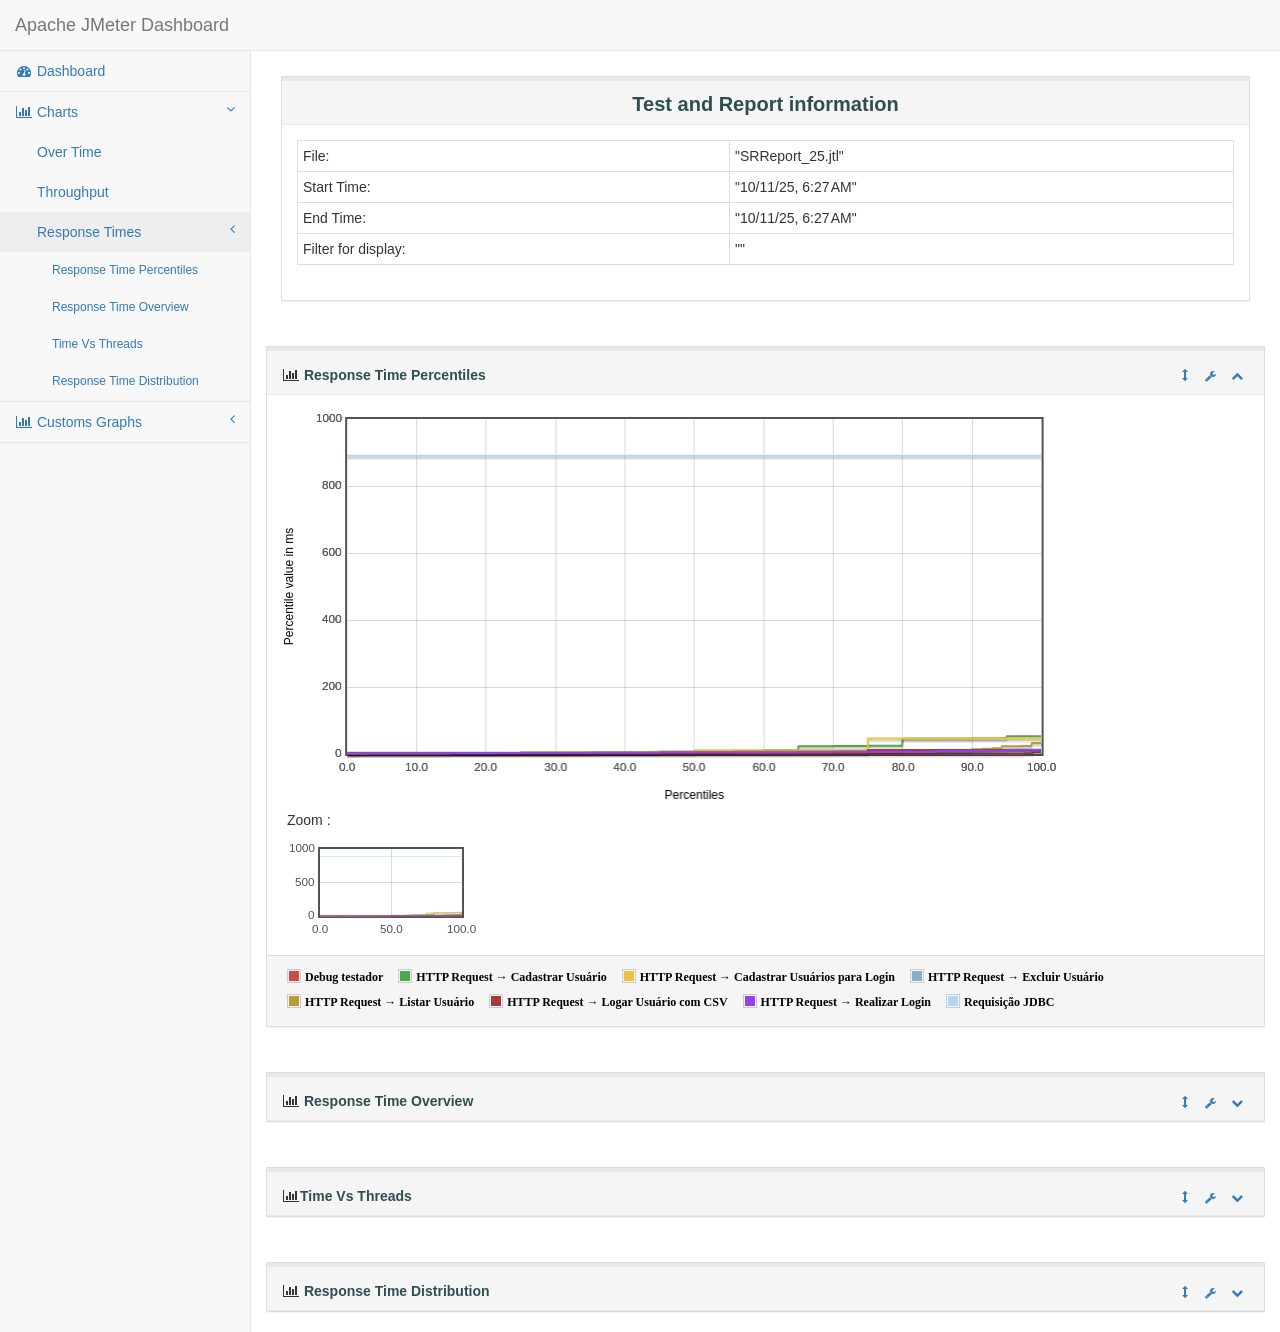
<file: jmeter-performance-desafio-2025/SRReport_25/content/pages/ResponseTimes.html>
<!DOCTYPE html>
<html lang="en">

<head>

    <meta charset="utf-8">
    <meta http-equiv="X-UA-Compatible" content="IE=edge">
    <meta name="viewport" content="width=device-width, initial-scale=1">
    <meta name="description" content="">
    <meta name="author" content="">

    <title>Apache JMeter Dashboard</title>

    <!-- Bootstrap Core CSS -->
    <link href="../../sbadmin2-1.0.7/bower_components/bootstrap/dist/css/bootstrap.min.css" rel="stylesheet">

    <!-- icone onglet -->
    <link rel="icon" type="image/png" href="icon-apache.png" />

    <!-- MetisMenu CSS -->
    <link href="../../sbadmin2-1.0.7/bower_components/metisMenu/dist/metisMenu.min.css" rel="stylesheet">

    <!-- Legends CSS -->
    <link href="../css/legends.css" rel="stylesheet">


    <!-- Custom CSS -->
    <link href="../../sbadmin2-1.0.7/dist/css/sb-admin-2.css" rel="stylesheet">

    <!-- Custom Fonts -->
    <link href="../../sbadmin2-1.0.7/bower_components/font-awesome/css/font-awesome.min.css" rel="stylesheet" type="text/css">

   <!-- JQuery UI style -->
    <link href="../css/jquery-ui.min.css" rel="stylesheet">
    <link href="../css/jquery-ui.structure.min.css" rel="stylesheet">
    <link href="../css/jquery-ui.theme.min.css" rel="stylesheet">
</head>

<body>

    <div id="wrapper">

        <!-- Navigation -->
        <nav class="navbar navbar-default navbar-static-top" role="navigation" style="margin-bottom: 0">
            <div class="navbar-header">
                <button type="button" class="navbar-toggle" data-toggle="collapse" data-target=".navbar-collapse">
                    <span class="sr-only">Toggle navigation</span>
                    <span class="icon-bar"></span>
                    <span class="icon-bar"></span>
                    <span class="icon-bar"></span>
                </button>
                <a class="navbar-brand" href="../../index.html">Apache JMeter Dashboard</a>
            </div>
            <!-- /.navbar-header -->


            <div class="navbar-default sidebar" role="navigation">
                <div class="sidebar-nav navbar-collapse">
                    <ul class="nav" id="side-menu">

                        <li>
                            <a href="../../index.html"><i class="fa fa-dashboard fa-fw"></i> Dashboard</a>
                        </li>
                        <li>
                            <a href="#"><i class="fa fa-bar-chart-o fa-fw"></i> Charts<span class="fa arrow"></span></a>
                            <ul class="nav nav-second-level">
                                <li>
                                    <a href="OverTime.html">Over Time</a>

                                </li>
                                <li>
                                    <a href="Throughput.html">Throughput</a>
                                </li>
                                <li>
                                    <a href="ResponseTimes.html">Response Times<span class="fa arrow"></span></a>

                                    <ul class="nav nav-third-level in" id="submenu">
                                        <li>
                                            <a href="ResponseTimes.html#responseTimePercentiles" onclick="$('#bodyResponseTimePercentiles').collapse('show');">
                                                Response Time Percentiles
                                            </a>
                                        </li>
                                        <li>
                                            <a href="ResponseTimes.html#syntheticResponseTimeDistribution" onclick="$('#bodySyntheticResponseTimeDistribution').collapse('show');">
                                                Response Time Overview
                                            </a>
                                        </li>
                                        <li>
                                            <a href="ResponseTimes.html#timeVsThreads" onclick="$('#bodyTimeVsThreads').collapse('show');">Time Vs Threads</a>
                                        </li>
                                        <li>
                                            <a href="ResponseTimes.html#responseTimeDistribution" onclick="$('#bodyResponseTimeDistribution').collapse('show');">
                                                Response Time Distribution
                                            </a>
                                        </li>
                                    </ul>

                                </li>
                            </ul>
                            <!-- /.nav-second-level -->
                        </li>
                        <li>
                            <a href="#"><i class="fa fa-bar-chart-o fa-fw"></i> Customs Graphs<span class="fa arrow"></span></a>
                            <ul class="nav nav-second-level">
                                <li>
                                    <a href="CustomsGraphs.html">Over Time</a>
                                </li>
                            </ul>
                        </li>
                    </ul>
                </div>
                <!-- /.sidebar-collapse -->
            </div>
            <!-- /.navbar-static-side -->
        </nav>

        <div id="page-wrapper">
            <div class="row">
                <div class="col-lg-12">
                     <div class="panel panel-default" >
                        <div class="panel-heading" style="text-align:center;">
                           <p class="dashboard-title">Test and Report information</p>
                        </div>
                        <div class="panel-body">
                        <table id="generalInfos" class="table table-bordered table-condensed " >
                            <tr>
                                <td>File:</td>
                                <td>"SRReport_25.jtl"</td>
                            </tr>
                            <tr>
                                <td>Start Time:</td>
                                <td>"10/11/25, 6:27 AM"</td>
                            </tr>
                            <tr>
                                <td>End Time:</td>
                                <td>"10/11/25, 6:27 AM"</td>
                            </tr>
                                <tr>
                                    <td>Filter for display:</td>
                                    <td>""</td>
                                </tr>
                        </table>
                     </div>
                </div>
            </div>
            <!-- /.row -->
            <div class="row" id="graphContainer">
                <div class="col-lg-12 portlet" id="responseTimePercentiles">
                    <div class="panel panel-default">
                        <div class="panel-heading portlet-header">
                            <i class="fa fa-bar-chart-o fa-fw"></i>  <span type="button" class="span-title dropdown-toggle click-title" data-toggle="collapse" href="#bodyResponseTimePercentiles" aria-expanded="true" aria-controls="bodyResponseTimePercentiles">Response Time Percentiles</span>
                            <div class="pull-right">
                                <div class="btn-group">
                                    <a class="drag btn btn-link btn-xs">
                                        <i class="glyphicon glyphicon-resize-vertical"></i>
                                    </a>
                                    <button type="button" class="btn btn-link btn-xs dropdown-toggle" data-toggle="dropdown">
                                        <i class="fa fa-wrench"></i>
                                    </button>
                                    <ul class="dropdown-menu dropdown-user">
                                        <li><a href="#responseTimePercentiles" onClick="checkAll('choicesResponseTimePercentiles');">Display all samples</a>
                                        </li>
                                        <li><a href="#responseTimePercentiles" onClick="uncheckAll('choicesResponseTimePercentiles');">Hide all samples</a>
                                        </li>
                                        <li><a href="#responseTimePercentiles" onclick="exportToPNG('flotResponseTimesPercentiles', this);">Save as PNG</a></li>
                                    </ul>
                                    <button type="button" class="btn btn-link btn-xs dropdown-toggle" data-toggle="collapse" href="#bodyResponseTimePercentiles" aria-expanded="true" aria-controls="bodyResponseTimePercentiles">
                                        <i class="fa fa-chevron-up"></i>
                                    </button>
                                </div>
                            </div>
                        </div>
                        <!-- /.panel-heading -->
                        <div class="collapse in portlet-content" id="bodyResponseTimePercentiles">
                            <div class="panel-body" id="collapseResponseTimePercentiles">
                                <div class="flot-chart">
                                    <div class="flot-chart-content" id="flotResponseTimesPercentiles" style="float: left; width:80%;"></div>
                                    <div style="float:left;margin-left:5px">
                                        <p>Zoom :</p>
                                        <div id="overviewResponseTimesPercentiles" style="width:190px;height:100px;"></div>
                                    </div>
                                </div>
                            </div>
                            <div class="panel-footer" id="footerPercentiles">
                                <p id="legendResponseTimePercentiles" hidden></p>
                                <ul id="choicesResponseTimePercentiles" class="legend">

                                </ul>
                            </div>
                        </div>
                        <!-- /.panel-body -->
                    </div>
                    <!-- /.panel -->
                </div>
                <div class="col-lg-12 portlet" id="syntheticResponseTimeDistribution">
                    <div class="panel panel-default">
                        <div class="panel-heading portlet-header">
                            <i class="fa fa-bar-chart-o fa-fw"></i>  <span type="button" class="dropdown-toggle click-title span-title" data-toggle="collapse" href="#bodySyntheticResponseTimeDistribution" aria-expanded="true" aria-controls="bodySyntheticResponseTimeDistribution">Response Time Overview</span>
                            <div class="pull-right">
                                <div class="btn-group">
                                    <a class="drag btn btn-link btn-xs">
                                        <i class="glyphicon glyphicon-resize-vertical"></i>
                                    </a>
                                    <button type="button" class="btn btn-link btn-xs dropdown-toggle" data-toggle="dropdown">
                                        <i class="fa fa-wrench"></i>
                                    </button>
                                    <ul class="dropdown-menu dropdown-user">
                                        <li><a href="#syntheticResponseTimeDistribution" onClick="checkAll('choicesSyntheticResponseTimeDistribution');">Display all samples</a>
                                        </li>
                                        <li><a href="#syntheticResponseTimeDistribution" onClick="uncheckAll('choicesSyntheticResponseTimeDistribution');">Hide all samples</a>
                                        </li>
                                        <li><a href="#syntheticResponseTimeDistribution" onclick="exportToPNG('flotSyntheticResponseTimesDistribution', this);">Save as PNG</a></li>
                                    </ul>
                                    <button type="button" class="btn btn-link btn-xs dropdown-toggle" data-toggle="collapse" href="#bodySyntheticResponseTimeDistribution" aria-expanded="true" aria-controls="bodySyntheticResponseTimeDistribution">
                                        <i class="fa fa-chevron-down"></i>
                                    </button>
                                </div>
                            </div>
                        </div>
                        <!-- /.panel-heading -->
                        <div class="collapse out portlet-content" id="bodySyntheticResponseTimeDistribution">
                            <div class="panel-body" id="collapseSyntheticResponseTimeDistribution">

                                <div class="flot-chart">
                                    <div class="flot-chart-content" id="flotSyntheticResponseTimeDistribution"></div>
                                </div>
                            </div>
                            <div class="panel-footer" id="footerSyntheticResponseTimeDistribution">
                                <p id="legendSyntheticResponseTimeDistribution" hidden></p>
                                <ul id="choicesSyntheticResponseTimeDistribution" class="legend">

                                </ul>
                            </div>
                        </div>
                        <!-- /.panel-body -->
                    </div>
                    <!-- /.panel -->
                </div>
                <div class="col-lg-12 portlet" id="timeVsThreads">
                    <div class="panel panel-default">
                        <div class="panel-heading portlet-header">
                           <i class="fa fa-bar-chart-o fa-fw"></i><span type="button" class="span-title dropdown-toggle click-title" data-toggle="collapse" href="#bodyTimeVsThreads" aria-expanded="true" aria-controls="bodyTimeVsThreads">Time Vs Threads</span>
                           <div class="pull-right">
                                <div class="btn-group">
                                    <a class="drag btn btn-link btn-xs">
                                        <i class="glyphicon glyphicon-resize-vertical"></i>
                                    </a>
                                    <button type="button" class="btn btn-link btn-xs dropdown-toggle" data-toggle="dropdown">
                                        <i class="fa fa-wrench"></i>
                                    </button>
                                    <ul class="dropdown-menu dropdown-user">
                                        <li><a href="#timeVsThreads" onClick="checkAll('choicesTimeVsThreads');">Display all samples</a>
                                        </li>
                                        <li><a href="#timeVsThreads" onClick="uncheckAll('choicesTimeVsThreads');">Hide all samples</a>
                                        </li>
                                        <li><a href="#timeVsThreads" onclick="exportToPNG('flotTimesVsThreads', this);">Save as PNG</a></li>
                                    </ul>
                                    <button type="button" class="btn btn-link btn-xs dropdown-toggle" data-toggle="collapse" href="#bodyTimeVsThreads" aria-expanded="true" aria-controls="bodyTimeVsThreads">
                                        <i class="fa fa-chevron-down"></i>
                                    </button>
                                </div>
                            </div>
                        </div>
                        <!-- /.panel-heading -->
                        <div class="collapse out portlet-content" id="bodyTimeVsThreads">
                            <div class="panel-body" id="collapseTimeVsThreads">
                                <div class="flot-chart">
                                    <div class="flot-chart-content" id="flotTimesVsThreads" style="float: left; width:80%;"></div>
                                    <div style="float:left;margin-left:5px">
                                        <p>Zoom :</p>
                                        <div id="overviewTimesVsThreads" style="width:190px;height:100px;"></div>
                                    </div>
                                </div>
                            </div>
                            <div class="panel-footer" id="footerTimeVsThreads">
                                <p id="legendTimeVsThreads" hidden></p>
                                <ul id="choicesTimeVsThreads" class="legend"></ul>
                            </div>
                        </div>
                        <!-- /.panel-body -->
                    </div>
                    <!-- /.panel -->
                </div>
                <div class="col-lg-12 portlet" id="responseTimeDistribution">
                    <div class="panel panel-default">
                        <div class="panel-heading portlet-header">
                           <i class="fa fa-bar-chart-o fa-fw"></i> <span type="button" class="dropdown-toggle click-title span-title" data-toggle="collapse" href="#bodyResponseTimeDistribution" aria-expanded="true" aria-controls="bodyResponseTimeDistribution">Response Time Distribution</span>
                           <div class="pull-right">
                                <div class="btn-group">
                                    <a class="drag btn btn-link btn-xs">
                                        <i class="glyphicon glyphicon-resize-vertical"></i>
                                    </a>
                                    <button type="button" class="btn btn-link btn-xs dropdown-toggle" data-toggle="dropdown">
                                        <i class="fa fa-wrench"></i>
                                    </button>
                                    <ul class="dropdown-menu dropdown-user">
                                        <li><a href="#responseTimeDistribution" onClick="checkAll('choicesResponseTimeDistribution');">Display all samples</a>
                                        </li>
                                        <li><a href="#responseTimeDistribution" onClick="uncheckAll('choicesResponseTimeDistribution');">Hide all samples</a>
                                        </li>
                                        <li><a href="#responseTimeDistribution" onclick="exportToPNG('flotResponseTimeDistribution', this);">Save as PNG</a></li>
                                    </ul>
                                    <button type="button" class="btn btn-link btn-xs dropdown-toggle" data-toggle="collapse" href="#bodyResponseTimeDistribution" aria-expanded="true" aria-controls="bodyResponseTimeDistribution">
                                        <i class="fa fa-chevron-down"></i>
                                    </button>
                                </div>
                            </div>
                        </div>
                        <!-- /.panel-heading -->
                        <div class="collapse out portlet-content" id="bodyResponseTimeDistribution">
                            <div class="panel-body" id="collapseResponseTimeDistribution">

                                <div class="flot-chart">
                                    <div class="flot-chart-content" id="flotResponseTimeDistribution"></div>
                                </div>
                            </div>
                            <div class="panel-footer" id="footerResponseTimeDistribution">
                                <p id="legendResponseTimeDistribution" hidden></p>
                                <ul id="choicesResponseTimeDistribution" class="legend">

                                </ul>
                            </div>
                        </div>
                        <!-- /.panel-body -->
                    </div>
                    <!-- /.panel -->
                </div>

                <!-- /.col-lg-6 -->
            </div>
            <!-- /.row -->
        </div>
        <!-- /#page-wrapper -->

    </div>
    <!-- /#wrapper -->

     <!-- jQuery -->
    <script src="../../sbadmin2-1.0.7/bower_components/jquery/dist/jquery.min.js"></script>

    <!-- Bootstrap Core JavaScript -->
    <script src="../../sbadmin2-1.0.7/bower_components/bootstrap/dist/js/bootstrap.min.js"></script>

    <!-- Metis Menu Plugin JavaScript -->
    <script src="../../sbadmin2-1.0.7/bower_components/metisMenu/dist/metisMenu.min.js"></script>

    <!-- Flot Charts JavaScript -->
    <script src="../../sbadmin2-1.0.7/bower_components/flot/excanvas.min.js"></script>
    <script src="../../sbadmin2-1.0.7/bower_components/flot/jquery.flot.js"></script>
    <script src="../../sbadmin2-1.0.7/bower_components/flot/jquery.flot.pie.js"></script>
    <script src="../../sbadmin2-1.0.7/bower_components/flot/jquery.flot.resize.js"></script>
    <script src="../../sbadmin2-1.0.7/bower_components/flot/jquery.flot.canvas.js"></script>
    <script src="../../sbadmin2-1.0.7/bower_components/flot/jquery.flot.navigate.js"></script>
    <script src="../../sbadmin2-1.0.7/bower_components/flot/jquery.flot.time.js"></script>
    <script src="../../sbadmin2-1.0.7/bower_components/flot/jquery.flot.selection.js"></script>
    <script src="../../sbadmin2-1.0.7/bower_components/flot.tooltip/js/jquery.flot.tooltip.min.js"></script>
    <script src="../../sbadmin2-1.0.7/bower_components/flot-axislabels/jquery.flot.axislabels.js"></script>
    <script src="../js/hashtable.js"></script>
    <script src="../js/jquery.numberformatter-1.2.3.min.js"></script>
    <script src="../js/curvedLines.js"></script>
    <script src="../js/dashboard-commons.js"></script>
    <script src="../js/graph.js"></script>
    <script src="../js/jquery-ui.min.js"></script>
    <script src="../../sbadmin2-1.0.7/bower_components/flot/jquery.flot.threshold.js"></script>
    <!-- Custom Theme JavaScript -->
    <script src="../../sbadmin2-1.0.7/dist/js/sb-admin-2.js"></script>
    <script src="../js/jquery.cookie.js"></script>

    <script src="../../sbadmin2-1.0.7/bower_components/flot/jquery.flot.symbol.js"></script>

</body>

</html>
</file>
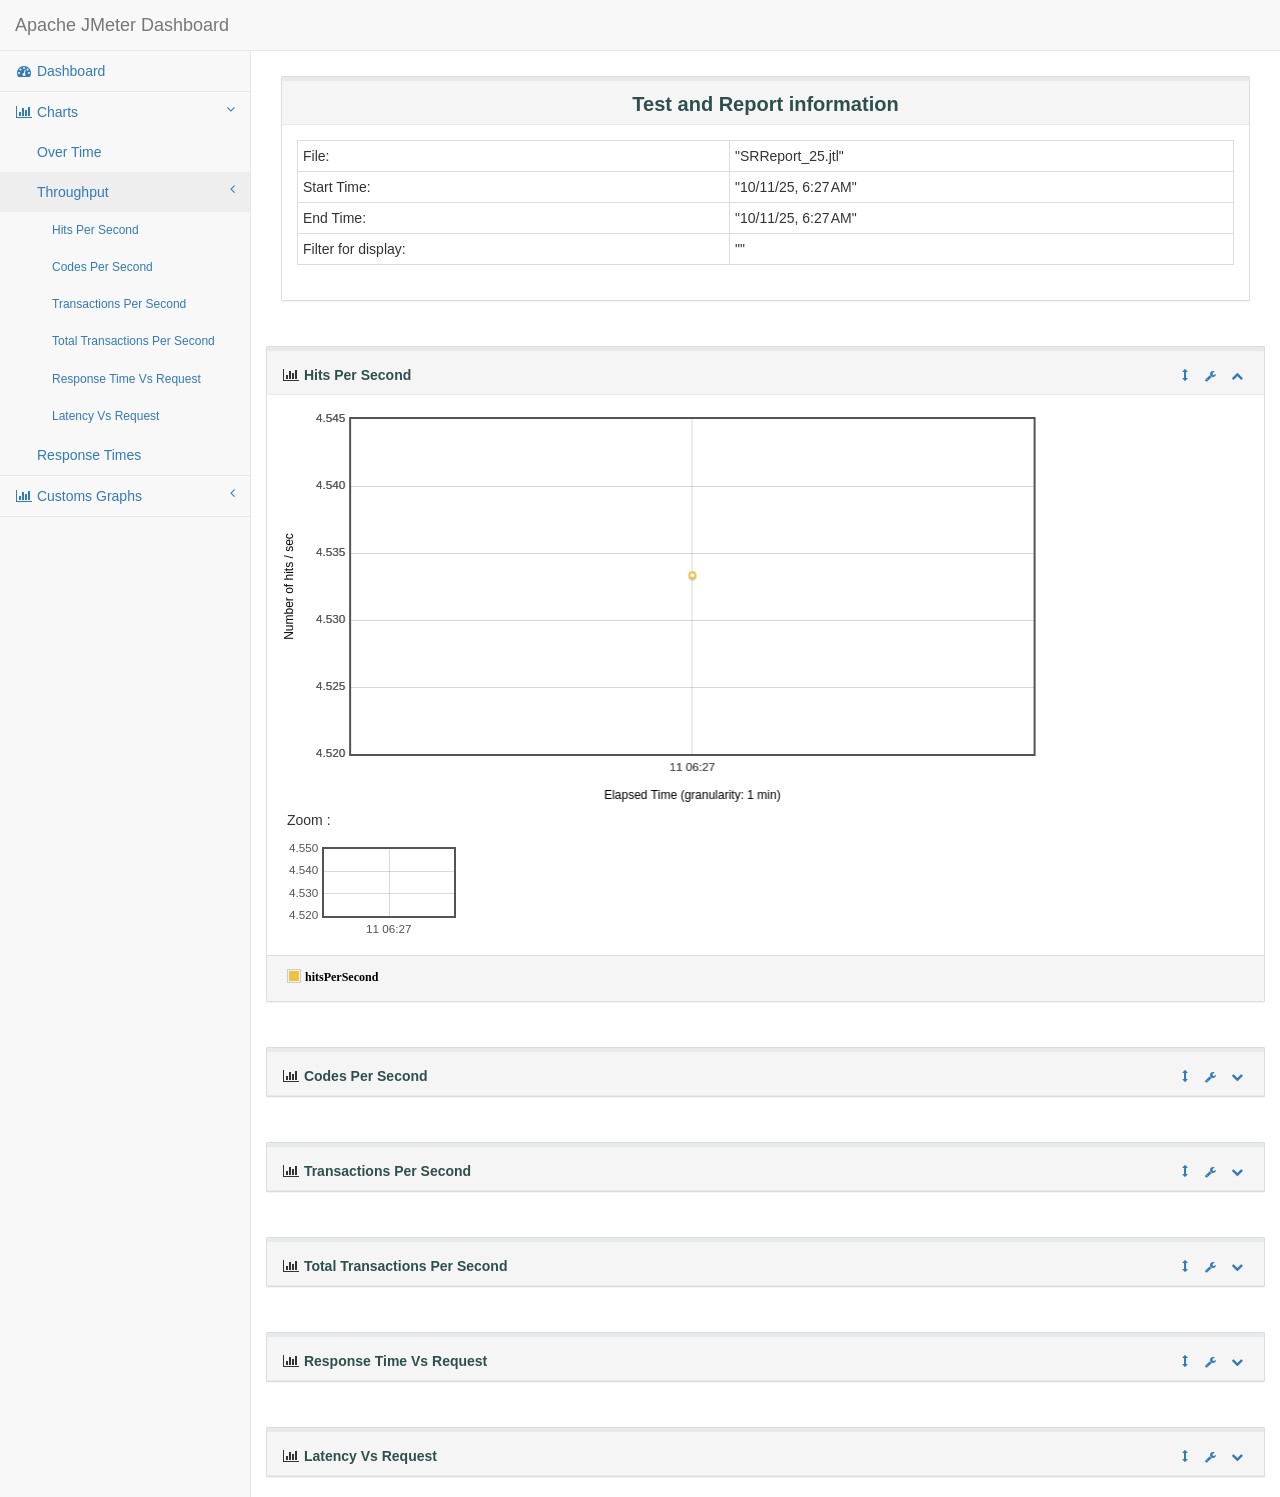
<file: jmeter-performance-desafio-2025/SRReport_25/content/pages/Throughput.html>
<!DOCTYPE html>
<html lang="en">

<head>

    <meta charset="utf-8">
    <meta http-equiv="X-UA-Compatible" content="IE=edge">
    <meta name="viewport" content="width=device-width, initial-scale=1">
    <meta name="description" content="">
    <meta name="author" content="">

    <title>Apache JMeter Dashboard</title>

    <!-- Bootstrap Core CSS -->
    <link href="../../sbadmin2-1.0.7/bower_components/bootstrap/dist/css/bootstrap.min.css" rel="stylesheet">

    <!-- icon -->
    <link rel="icon" type="image/png" href="icon-apache.png" />

    <!-- MetisMenu CSS -->
    <link href="../../sbadmin2-1.0.7/bower_components/metisMenu/dist/metisMenu.min.css" rel="stylesheet">

    <!-- Legends CSS -->
    <link href="../css/legends.css" rel="stylesheet">


    <!-- Custom CSS -->
    <link href="../../sbadmin2-1.0.7/dist/css/sb-admin-2.css" rel="stylesheet">

    <!-- Custom Fonts -->
    <link href="../../sbadmin2-1.0.7/bower_components/font-awesome/css/font-awesome.min.css" rel="stylesheet" type="text/css">

   <!-- JQuery UI style -->
    <link href="../css/jquery-ui.min.css" rel="stylesheet">
    <link href="../css/jquery-ui.structure.min.css" rel="stylesheet">
    <link href="../css/jquery-ui.theme.min.css" rel="stylesheet">
</head>

<body>

    <div id="wrapper">

        <!-- Navigation -->
        <nav class="navbar navbar-default navbar-static-top" role="navigation" style="margin-bottom: 0">
            <div class="navbar-header">
                <button type="button" class="navbar-toggle" data-toggle="collapse" data-target=".navbar-collapse">
                    <span class="sr-only">Toggle navigation</span>
                    <span class="icon-bar"></span>
                    <span class="icon-bar"></span>
                    <span class="icon-bar"></span>
                </button>
                <a class="navbar-brand" href="../../index.html">Apache JMeter Dashboard</a>
            </div>
            <!-- /.navbar-header -->


            <div class="navbar-default sidebar" role="navigation">
                <div class="sidebar-nav navbar-collapse">
                    <ul class="nav" id="side-menu">

                        <li>
                            <a href="../../index.html"><i class="fa fa-dashboard fa-fw"></i> Dashboard</a>
                        </li>
                        <li>
                            <a href="#"><i class="fa fa-bar-chart-o fa-fw"></i> Charts<span class="fa arrow"></span></a>
                            <ul class="nav nav-second-level">
                                <li>
                                    <a href="OverTime.html">Over Time</a>
                                </li>
                                <li>
                                    <a href="Throughput.html">Throughput<span class="fa arrow"></span></a>
                                    <ul class="nav nav-third-level in" id="submenu">
                                        <li>
                                            <a href="Throughput.html#hitsPerSecond" onclick="$('#bodyHitsPerSecond').collapse('show');">Hits Per Second</a>
                                        </li>

                                        <li>
                                            <a href="Throughput.html#codesPerSecond" onclick="$('#bodyCodesPerSecond').collapse('show');">Codes Per Second</a>
                                        </li>
                                        <li>
                                            <a href="Throughput.html#transactionsPerSecond" onclick="$('#bodyTransactionsPerSecond').collapse('show');">Transactions Per Second</a>
                                        </li>
                                        <li>
                                            <a href="Throughput.html#totalTPS" onclick="$('#bodyTotalTPS').collapse('show');">Total Transactions Per Second</a>
                                        </li>
                                        <li>
                                            <a href="Throughput.html#responseTimeVsRequest" onclick="$('#bodyResponseTimeVsRequest').collapse('show');">Response Time Vs Request</a>
                                        </li>
                                        <li>
                                            <a href="Throughput.html#latencyVsRequest" onclick="$('#bodyLatenciesVsRequest').collapse('show');">Latency Vs Request</a>
                                        </li>
                                    </ul>
                                </li>
                                <li>
                                    <a href="ResponseTimes.html">Response Times</a>
                                </li>
                            </ul>
                            <!-- /.nav-second-level -->
                        </li>

                        <li>
                            <a href="#"><i class="fa fa-bar-chart-o fa-fw"></i> Customs Graphs<span class="fa arrow"></span></a>
                            <ul class="nav nav-second-level">
                                <li>
                                    <a href="CustomsGraphs.html">Over Time</a>
                                </li>
                            </ul>
                        </li>

                    </ul>
                </div>
                <!-- /.sidebar-collapse -->
            </div>
            <!-- /.navbar-static-side -->
        </nav>

        <div id="page-wrapper">
            <div class="row">
                <div class="col-lg-12">
                     <div class="panel panel-default">
                        <div class="panel-heading" style="text-align:center;">
                           <p class="dashboard-title">Test and Report information</p>
                        </div>
                        <div class="panel-body">
                        <table id="generalInfos" class="table table-bordered table-condensed " >
                            <tr>
                                <td>File:</td>
                                <td>"SRReport_25.jtl"</td>
                            </tr>
                            <tr>
                                <td>Start Time:</td>
                                <td>"10/11/25, 6:27 AM"</td>
                            </tr>
                            <tr>
                                <td>End Time:</td>
                                <td>"10/11/25, 6:27 AM"</td>
                            </tr>
                                <tr>
                                    <td>Filter for display:</td>
                                    <td>""</td>
                                </tr>
                        </table>
                     </div>
                </div>
            </div>
            <!-- /.row -->
            <div class="row" id="graphContainer">

                <!-- /.col-lg-12 -->

                <div class="col-lg-12 portlet" id="hitsPerSecond">
                    <div class="panel panel-default">
                        <div class="panel-heading portlet-header">
                           <i class="fa fa-bar-chart-o fa-fw"> </i>  <span type="button" class="dropdown-toggle click-title span-title" data-toggle="collapse" href="#bodyHitsPerSecond" aria-expanded="true" aria-controls="bodyHitsPerSecond">Hits Per Second</span>
                           <div class="pull-right">
                                <div class="btn-group">
                                    <a class="btn btn-link btn-xs">
                                        <i class="glyphicon glyphicon-resize-vertical"></i>
                                    </a>
                                    <button type="button" class="btn btn-link btn-xs dropdown-toggle" data-toggle="dropdown">
                                        <i class="fa fa-wrench"></i>
                                    </button>
                                    <ul class="dropdown-menu dropdown-user">
                                        <li><a href="#hitsPerSecond" onClick="checkAll('choicesHitsPerSecond');">Display samples</a>
                                        </li>
                                        <li><a href="#hitsPerSecond" onClick="uncheckAll('choicesHitsPerSecond');">Hide samples</a>
                                        </li>
                                        <li><a href="#hitsPerSecond" onclick="exportToPNG('flotHitsPerSecond', this);">Save as PNG</a></li>
                                    </ul>
                                    <button type="button" class="btn btn-link btn-xs dropdown-toggle" data-toggle="collapse" href="#bodyHitsPerSecond" aria-expanded="true" aria-controls="bodyHitsPerSecond">
                                        <i class="fa fa-chevron-up"></i>
                                    </button>
                                </div>
                            </div>
                        </div>
                        <!-- /.panel-heading -->
                        <div class="collapse in portlet-content" id="bodyHitsPerSecond">
                            <div class="panel-body" id="collapseHitsPerSecond" >
                                <div class="flot-chart" >
                                    <div class="flot-chart-content" id="flotHitsPerSecond" style="float: left; width:80%;"></div>
                                    <div style="float:left;margin-left:5px">
                                        <p>Zoom :</p>
                                        <div id="overviewHitsPerSecond" style="width:190px;height:100px;"></div>
                                    </div>
                                </div>
                            </div>
                            <div class="panel-footer" id="footerHitsPerSecond">
                                <p id="legendHitsPerSecond" hidden></p>
                                <ul id="choicesHitsPerSecond" class="legend"></ul>
                            </div>
                        </div>
                    </div>
                </div>

                <!-- codesPerSecond -->

                <div class="col-lg-12 portlet" id="codesPerSecond">
                    <div class="panel panel-default">
                        <div class="panel-heading portlet-header">
                            <i class="fa fa-bar-chart-o fa-fw"></i>
                            <span type="button" class="dropdown-toggle click-title span-title" data-toggle="collapse" href="#bodyCodesPerSecond" aria-expanded="true" aria-controls="bodyCodesPerSecond">Codes Per Second</span>
                            <div class="pull-right">
                                <div class="btn-group">
                                    <a class="btn btn-link btn-xs">
                                        <i class="glyphicon glyphicon-resize-vertical"></i>
                                    </a>
                                    <button type="button" class="btn btn-link btn-xs dropdown-toggle" data-toggle="dropdown">
                                        <i class="fa fa-wrench"></i>
                                    </button>
                                    <ul class="dropdown-menu dropdown-user">
                                        <li><a href="#codesPerSecond" onClick="checkAll('choicesCodesPerSecond');">Display samples</a>
                                        </li>
                                        <li><a href="#codesPerSecond" onClick="uncheckAll('choicesCodesPerSecond');">Hide samples</a>
                                        </li>
                                        <li><a href="#codesPerSecond" onclick="exportToPNG('flotCodesPerSecond', this);">Save as PNG</a></li>
                                    </ul>
                                    <button type="button" class="btn btn-link btn-xs dropdown-toggle" data-toggle="collapse" href="#bodyCodesPerSecond" aria-expanded="true" aria-controls="bodyCodesPerSecond">
                                        <i class="fa fa-chevron-down"></i>
                                    </button>
                                </div>
                            </div>
                        </div>
                        <!-- /.panel-heading -->

                        <div class="collapse out portlet-content" id="bodyCodesPerSecond">
                            <div class="panel-body" id="collapseCodesPerSecond">
                                <div class="flot-chart">
                                    <div class="flot-chart-content" id="flotCodesPerSecond" style="float: left; width:80%;"></div>
                                    <div style="float:left;margin-left:5px">
                                        <p>Zoom :</p>
                                        <div id="overviewCodesPerSecond" style="width:190px;height:100px;"></div>
                                    </div>
                                </div>
                            </div>
                            <div class="panel-footer" id="footerCodesPerSecond">
                                <p id="legendCodesPerSecond" hidden></p>
                                <ul id="choicesCodesPerSecond" class="legend"></ul>
                            </div>
                        </div>
                    </div>
                </div>
                <div class="col-lg-12 portlet" id="transactionsPerSecond">
                    <div class="panel panel-default">
                        <div class="panel-heading portlet-header">
                          <i class="fa fa-bar-chart-o fa-fw"> </i> <span type="button" class="dropdown-toggle click-title span-title" data-toggle="collapse" href="#bodyTransactionsPerSecond" aria-expanded="true" aria-controls="bodyTransactionsPerSecond">Transactions Per Second</span>
                          <div class="pull-right">
                                <div class="btn-group">
                                    <a class="btn btn-link btn-xs">
                                        <i class="glyphicon glyphicon-resize-vertical"></i>
                                    </a>
                                    <button type="button" class="btn btn-link btn-xs dropdown-toggle" data-toggle="dropdown">
                                        <i class="fa fa-wrench"></i>
                                    </button>
                                    <ul class="dropdown-menu dropdown-user">
                                        <li><a href="#transactionsPerSecond" onClick="checkAll('choicesTransactionsPerSecond');">Display all samples</a>
                                        </li>
                                        <li><a href="#transactionsPerSecond" onClick="uncheckAll('choicesTransactionsPerSecond');">Hide all samples</a>
                                        </li>
                                        <li><a href="#transactionsPerSecond" onclick="exportToPNG('flotTransactionsPerSecond', this);">Save as PNG</a></li>
                                    </ul>
                                    <button type="button" class="btn btn-link btn-xs dropdown-toggle" data-toggle="collapse" href="#bodyTransactionsPerSecond" aria-expanded="true" aria-controls="bodyTransactionsPerSecond">
                                        <i class="fa fa-chevron-down"></i>
                                    </button>
                                </div>
                            </div>
                        </div>
                        <!-- /.panel-heading -->
                        <div class="collapse out portlet-content" id="bodyTransactionsPerSecond">
                            <div class="panel-body" id="collapseTransactionsPerSecond">
                                <div class="flot-chart">
                                    <div class="flot-chart-content" id="flotTransactionsPerSecond" style="float: left; width:80%;"></div>
                                    <div style="float:left;margin-left:5px">
                                        <p>Zoom :</p>
                                        <div id="overviewTransactionsPerSecond" style="width:190px;height:100px;"></div>
                                    </div>
                                </div>
                            </div>
                            <div class="panel-footer" id="footerTransactionsPerSecond">
                                <p id="legendTransactionsPerSecond" hidden></p>
                                <ul id="choicesTransactionsPerSecond" class="legend"></ul>
                            </div>
                        </div>
                        <!-- /.panel-body -->
                    </div>
                    <!-- /.panel -->
                </div>

                <div class="col-lg-12 portlet" id="totalTPS">
                    <div class="panel panel-default">
                        <div class="panel-heading portlet-header">
                          <i class="fa fa-bar-chart-o fa-fw"> </i> <span type="button" class="dropdown-toggle click-title span-title" data-toggle="collapse" href="#bodyTotalTPS" aria-expanded="true" aria-controls="bodyTotalTPS">Total Transactions Per Second</span>
                          <div class="pull-right">
                                <div class="btn-group">
                                    <a class="btn btn-link btn-xs">
                                        <i class="glyphicon glyphicon-resize-vertical"></i>
                                    </a>
                                    <button type="button" class="btn btn-link btn-xs dropdown-toggle" data-toggle="dropdown">
                                        <i class="fa fa-wrench"></i>
                                    </button>
                                    <ul class="dropdown-menu dropdown-user">
                                        <li><a href="#totalTPS" onClick="checkAll('choicesTotalTPS');">Display all samples</a>
                                        </li>
                                        <li><a href="#totalTPS" onClick="uncheckAll('choicesTotalTPS');">Hide all samples</a>
                                        </li>
                                        <li><a href="#totalTPS" onclick="exportToPNG('flotTotalTPS', this);">Save as PNG</a></li>
                                    </ul>
                                    <button type="button" class="btn btn-link btn-xs dropdown-toggle" data-toggle="collapse" href="#bodyTotalTPS" aria-expanded="true" aria-controls="bodyTotalTPS">
                                        <i class="fa fa-chevron-down"></i>
                                    </button>
                                </div>
                            </div>
                        </div>
                        <!-- /.panel-heading -->
                        <div class="collapse out portlet-content" id="bodyTotalTPS">
                            <div class="panel-body" id="collapseTotalTPS">
                                <div class="flot-chart">
                                    <div class="flot-chart-content" id="flotTotalTPS" style="float: left; width:80%;"></div>
                                    <div style="float:left;margin-left:5px">
                                        <p>Zoom :</p>
                                        <div id="overviewTotalTPS" style="width:190px;height:100px;"></div>
                                    </div>
                                </div>
                            </div>
                            <div class="panel-footer" id="footerTotalTPS">
                                <p id="legendTotalTPS" hidden></p>
                                <ul id="choicesTotalTPS" class="legend"></ul>
                            </div>
                        </div>
                        <!-- /.panel-body -->
                    </div>
                    <!-- /.panel -->
                </div>

                <div class="col-lg-12 portlet" id="responseTimeVsRequest">
                    <div class="panel panel-default">
                        <div class="panel-heading portlet-header">
                          <i class="fa fa-bar-chart-o fa-fw"> </i> <span type="button" class="dropdown-toggle click-title span-title" data-toggle="collapse" href="#bodyResponseTimeVsRequest" aria-expanded="true" aria-controls="bodyResponseTimeVsRequest">Response Time Vs Request</span>
                          <div class="pull-right">
                                <div class="btn-group">
                                    <a class="btn btn-link btn-xs">
                                        <i class="glyphicon glyphicon-resize-vertical"></i>
                                    </a>
                                    <button type="button" class="btn btn-link btn-xs dropdown-toggle" data-toggle="dropdown">
                                        <i class="fa fa-wrench"></i>
                                    </button>
                                    <ul class="dropdown-menu dropdown-user">
                                        <li><a href="#responseTimeVsRequest" onClick="checkAll('choicesResponseTimeVsRequest');">Display all samples</a>
                                        </li>
                                        <li><a href="#responseTimeVsRequest" onClick="uncheckAll('choicesResponseTimeVsRequest');">Hide all samples</a>
                                        </li>
                                        <li><a href="#responseTimeVsRequest" onclick="exportToPNG('flotResponseTimeVsRequest', this);">Save as PNG</a></li>
                                    </ul>
                                    <button type="button" class="btn btn-link btn-xs dropdown-toggle" data-toggle="collapse" href="#bodyResponseTimeVsRequest" aria-expanded="true" aria-controls="bodyResponseTimeVsRequest">
                                        <i class="fa fa-chevron-down"></i>
                                    </button>
                                </div>
                            </div>
                        </div>
                        <!-- /.panel-heading -->
                        <div class="collapse out portlet-content" id="bodyResponseTimeVsRequest">
                            <div class="panel-body" id="collapseResponseTimeVsRequest">
                                <div class="flot-chart">
                                    <div class="flot-chart-content" id="flotResponseTimeVsRequest" style="float: left; width:80%;"></div>
                                    <div style="float:left;margin-left:5px">
                                        <p>Zoom :</p>
                                        <div id="overviewResponseTimeVsRequest" style="width:190px;height:100px;"></div>
                                    </div>
                                </div>
                            </div>
                            <div class="panel-footer" id="footerResponseRimeVsRequest">
                                    <p id="legendResponseTimeVsRequest" hidden></p>
                                    <ul id="choicesResponseTimeVsRequest" class="legend"></ul>
                            </div>
                        </div>
                        <!-- /.panel-body -->
                    </div>
                    <!-- /.panel -->
                </div>
               <div class="col-lg-12 portlet" id="latencyVsRequest">
                    <div class="panel panel-default">
                        <div class="panel-heading portlet-header">
                          <i class="fa fa-bar-chart-o fa-fw"> </i> <span type="button" class="dropdown-toggle click-title span-title" data-toggle="collapse" href="#bodyLatenciesVsRequest" aria-expanded="true" aria-controls="bodyLatenciesVsRequest">Latency Vs Request</span>
                          <div class="pull-right">
                                <div class="btn-group">
                                    <a class="btn btn-link btn-xs">
                                        <i class="glyphicon glyphicon-resize-vertical"></i>
                                    </a>
                                    <button type="button" class="btn btn-link btn-xs dropdown-toggle" data-toggle="dropdown">
                                        <i class="fa fa-wrench"></i>
                                    </button>
                                    <ul class="dropdown-menu dropdown-user">
                                        <li><a href="#latencyVsRequest" onClick="checkAll('choicesLatencyVsRequest');">Display all samples</a>
                                        </li>
                                        <li><a href="#latencyVsRequest" onClick="uncheckAll('choicesLatencyVsRequest');">Hide all samples</a>
                                        </li>
                                        <li><a href="#latencyVsRequest" onclick="exportToPNG('flotLatenciesVsRequest', this);">Save as PNG</a></li>
                                    </ul>
                                    <button type="button" class="btn btn-link btn-xs dropdown-toggle" data-toggle="collapse" href="#bodyLatenciesVsRequest" aria-expanded="true" aria-controls="bodyLatenciesVsRequest">
                                        <i class="fa fa-chevron-down"></i>
                                    </button>
                                </div>
                            </div>
                        </div>
                        <!-- /.panel-heading -->
                        <div class="collapse out portlet-content" id="bodyLatenciesVsRequest">
                            <div class="panel-body" id="collapseLatencyVsRequest">
                                <div class="flot-chart">
                                    <div class="flot-chart-content" id="flotLatenciesVsRequest" style="float: left; width:80%;"></div>
                                    <div style="float:left;margin-left:5px">
                                        <p>Zoom :</p>
                                        <div id="overviewLatenciesVsRequest" style="width:190px;height:100px;"></div>
                                    </div>
                                </div>
                                <div class="panel-footer" id="footerLatenciesVsRequest">
                                    <p id="legendLatencyVsRequest" hidden></p>
                                    <ul id="choicesLatencyVsRequest" class="legend"></ul>
                                </div>
                            </div>
                        </div>
                        <!-- /.panel-body -->
                    </div>
                    <!-- /.panel -->
                </div>

            </div>
            <!-- /.row -->
        </div>
        <!-- /#page-wrapper -->

    </div>
    <!-- /#wrapper -->

     <!-- jQuery -->
    <script src="../../sbadmin2-1.0.7/bower_components/jquery/dist/jquery.min.js"></script>

    <!-- Bootstrap Core JavaScript -->
    <script src="../../sbadmin2-1.0.7/bower_components/bootstrap/dist/js/bootstrap.min.js"></script>

    <!-- Metis Menu Plugin JavaScript -->
    <script src="../../sbadmin2-1.0.7/bower_components/metisMenu/dist/metisMenu.min.js"></script>

    <!-- Flot Charts JavaScript -->
    <script src="../../sbadmin2-1.0.7/bower_components/flot/excanvas.min.js"></script>
    <script src="../../sbadmin2-1.0.7/bower_components/flot/jquery.flot.js"></script>
    <script src="../../sbadmin2-1.0.7/bower_components/flot/jquery.flot.pie.js"></script>
    <script src="../../sbadmin2-1.0.7/bower_components/flot/jquery.flot.resize.js"></script>
    <script src="../../sbadmin2-1.0.7/bower_components/flot/jquery.flot.canvas.js"></script>
    <script src="../../sbadmin2-1.0.7/bower_components/flot/jquery.flot.time.js"></script>
    <script src="../../sbadmin2-1.0.7/bower_components/flot/jquery.flot.selection.js"></script>
    <script src="../../sbadmin2-1.0.7/bower_components/flot.tooltip/js/jquery.flot.tooltip.min.js"></script>
    <script src="../../sbadmin2-1.0.7/bower_components/flot-axislabels/jquery.flot.axislabels.js"></script>
    <script src="../js/hashtable.js"></script>
    <script src="../js/jquery.numberformatter-1.2.3.min.js"></script>
    <script src="../js/curvedLines.js"></script>
    <script src="../js/dashboard-commons.js"></script>
    <script src="../js/graph.js"></script>
    <script src="../js/jquery-ui.min.js"></script>
    <!-- Custom Theme JavaScript -->
    <script src="../../sbadmin2-1.0.7/dist/js/sb-admin-2.js"></script>
    <script src="../js/jquery.cookie.js"></script>
</body>

</html>
</file>
<file: jmeter-performance-desafio-2025/SRReport_25/content/css/dashboard.css>
/*
   Licensed to the Apache Software Foundation (ASF) under one or more
   contributor license agreements.  See the NOTICE file distributed with
   this work for additional information regarding copyright ownership.
   The ASF licenses this file to You under the Apache License, Version 2.0
   (the "License"); you may not use this file except in compliance with
   the License.  You may obtain a copy of the License at

       http://www.apache.org/licenses/LICENSE-2.0

   Unless required by applicable law or agreed to in writing, software
   distributed under the License is distributed on an "AS IS" BASIS,
   WITHOUT WARRANTIES OR CONDITIONS OF ANY KIND, either express or implied.
   See the License for the specific language governing permissions and
   limitations under the License.
*/
#stats td, th
{

    width: 9%;//140px;
    height: 30px;
}
#stats td
{
    text-align: center;
}
#stats th
{
    font-weight:bold;
}
.blue
{
    background-color: #dff0d8;
}
#errors td, th
{
    text-align: center;
    width: 400px;
    height: 30px;
}
#errors td
{

}
#errors th
{
    font-weight:bold;
}
</file>
<file: jmeter-performance-desafio-2025/SRReport_25/content/css/theme.blue.css>
/*************
  Blue Theme
 *************/
/* overall */
.tablesorter-blue {
	width: 100%;
	background-color: #fff;
	margin: 10px 0 15px;
	text-align: left;
	border-spacing: 0;
	border: #cdcdcd 1px solid;
	border-width: 1px 0 0 1px;
}
.tablesorter-blue th,
.tablesorter-blue td {
	border: #cdcdcd 1px solid;
	border-width: 0 1px 1px 0;
}

/* header */
.tablesorter-blue th,
.tablesorter-blue thead td {
	font: 12px/18px Arial, Sans-serif;
	font-weight: bold;
	color: #000;
	background-color: #99bfe6;
	border-collapse: collapse;
	padding: 4px;
	text-shadow: 0 1px 0 rgba(204, 204, 204, 0.7);
}
.tablesorter-blue tbody td,
.tablesorter-blue tfoot th,
.tablesorter-blue tfoot td {
	padding: 4px;
	vertical-align: top;
}
.tablesorter-blue .header,
.tablesorter-blue .tablesorter-header {
	/* black (unsorted) double arrow */
	background-image: url([data-uri]);
	/* white (unsorted) double arrow */
	/* background-image: url([data-uri]); */
	/* image */
	/* background-image: url(images/black-unsorted.gif); */
	background-repeat: no-repeat;
	background-position: center right;
	padding: 4px 18px 4px 4px;
	white-space: normal;
	cursor: pointer;
}
.tablesorter-blue .headerSortUp,
.tablesorter-blue .tablesorter-headerSortUp,
.tablesorter-blue .tablesorter-headerAsc {
	background-color: #9fbfdf;
	/* black asc arrow */
	background-image: url([data-uri]);
	/* white asc arrow */
	/* background-image: url([data-uri]); */
	/* image */
	/* background-image: url(images/black-asc.gif); */
}
.tablesorter-blue .headerSortDown,
.tablesorter-blue .tablesorter-headerSortDown,
.tablesorter-blue .tablesorter-headerDesc {
	background-color: #8cb3d9;
	/* black desc arrow */
	background-image: url([data-uri]);
	/* white desc arrow */
	/* background-image: url([data-uri]); */
	/* image */
	/* background-image: url(images/black-desc.gif); */
}
.tablesorter-blue thead .sorter-false {
	background-image: none;
	cursor: default;
	padding: 4px;
}

/* tfoot */
.tablesorter-blue tfoot .tablesorter-headerSortUp,
.tablesorter-blue tfoot .tablesorter-headerSortDown,
.tablesorter-blue tfoot .tablesorter-headerAsc,
.tablesorter-blue tfoot .tablesorter-headerDesc {
	/* remove sort arrows from footer */
	background-image: none;
}

/* tbody */
.tablesorter-blue td {
	color: #3d3d3d;
	background-color: #fff;
	padding: 4px;
	vertical-align: top;
}

/* hovered row colors
 you'll need to add additional lines for
 rows with more than 2 child rows
 */
.tablesorter-blue tbody > tr.hover > td,
.tablesorter-blue tbody > tr:hover > td,
.tablesorter-blue tbody > tr:hover + tr.tablesorter-childRow > td,
.tablesorter-blue tbody > tr:hover + tr.tablesorter-childRow + tr.tablesorter-childRow > td,
.tablesorter-blue tbody > tr.even.hover > td,
.tablesorter-blue tbody > tr.even:hover > td,
.tablesorter-blue tbody > tr.even:hover + tr.tablesorter-childRow > td,
.tablesorter-blue tbody > tr.even:hover + tr.tablesorter-childRow + tr.tablesorter-childRow > td {
	background-color: #d9d9d9;
}
.tablesorter-blue tbody > tr.odd.hover > td,
.tablesorter-blue tbody > tr.odd:hover > td,
.tablesorter-blue tbody > tr.odd:hover + tr.tablesorter-childRow > td,
.tablesorter-blue tbody > tr.odd:hover + tr.tablesorter-childRow + tr.tablesorter-childRow > td {
	background-color: #bfbfbf;
}

/* table processing indicator */
.tablesorter-blue .tablesorter-processing {
	background-position: center center !important;
	background-repeat: no-repeat !important;
	/* background-image: url(images/loading.gif) !important; */
	background-image: url('[data-uri]') !important;
}

/* Zebra Widget - row alternating colors */
.tablesorter-blue tbody tr.odd > td {
	background-color: #ebf2fa;
}
.tablesorter-blue tbody tr.even > td {
	background-color: #fff;
}

/* Column Widget - column sort colors */
.tablesorter-blue td.primary,
.tablesorter-blue tr.odd td.primary {
	background-color: #99b3e6;
}
.tablesorter-blue tr.even td.primary {
	background-color: #c2d1f0;
}
.tablesorter-blue td.secondary,
.tablesorter-blue tr.odd td.secondary {
	background-color: #c2d1f0;
}
.tablesorter-blue tr.even td.secondary {
	background-color: #d6e0f5;
}
.tablesorter-blue td.tertiary,
.tablesorter-blue tr.odd td.tertiary {
	background-color: #d6e0f5;
}
.tablesorter-blue tr.even td.tertiary {
	background-color: #ebf0fa;
}

/* caption */
caption {
	background-color: #fff;
}

/* filter widget */
.tablesorter-blue .tablesorter-filter-row {
	background-color: #eee;
}
.tablesorter-blue .tablesorter-filter-row td {
	background-color: #eee;
	line-height: normal;
	text-align: center; /* center the input */
	-webkit-transition: line-height 0.1s ease;
	-moz-transition: line-height 0.1s ease;
	-o-transition: line-height 0.1s ease;
	transition: line-height 0.1s ease;
}
/* optional disabled input styling */
.tablesorter-blue .tablesorter-filter-row .disabled {
	opacity: 0.5;
	filter: alpha(opacity=50);
	cursor: not-allowed;
}
/* hidden filter row */
.tablesorter-blue .tablesorter-filter-row.hideme td {
	/*** *********************************************** ***/
	/*** change this padding to modify the thickness     ***/
	/*** of the closed filter row (height = padding x 2) ***/
	padding: 2px;
	/*** *********************************************** ***/
	margin: 0;
	line-height: 0;
	cursor: pointer;
}
.tablesorter-blue .tablesorter-filter-row.hideme * {
	height: 1px;
	min-height: 0;
	border: 0;
	padding: 0;
	margin: 0;
	/* don't use visibility: hidden because it disables tabbing */
	opacity: 0;
	filter: alpha(opacity=0);
}
/* filters */
.tablesorter-blue input.tablesorter-filter,
.tablesorter-blue select.tablesorter-filter {
	width: 98%;
	height: auto;
	margin: 0;
	padding: 4px;
	background-color: #fff;
	border: 1px solid #bbb;
	color: #333;
	-webkit-box-sizing: border-box;
	-moz-box-sizing: border-box;
	box-sizing: border-box;
	-webkit-transition: height 0.1s ease;
	-moz-transition: height 0.1s ease;
	-o-transition: height 0.1s ease;
	transition: height 0.1s ease;
}
/* rows hidden by filtering (needed for child rows) */
.tablesorter .filtered {
	display: none;
}

/* ajax error row */
.tablesorter .tablesorter-errorRow td {
	text-align: center;
	cursor: pointer;
	background-color: #e6bf99;
}

.tablesorter .tablesorter-no-sort td {
	font-weight: bold;
}
</file>
<file: aulajsminsait-main/style.css>
@import url('https://fonts.googleapis.com/css2?family=Audiowide&display=swap');

* {
    margin: 0;
    padding: 0;
    font-family: sans-serif;
}

header {
    display: flex;
    background-color: #0000ff85;
    height: 80px;
    color: azure;
    justify-content: space-between;
    align-items: center;
    border-bottom: solid 10px #5f5ffae7;
}

header span {
    margin-left: 20px;
    font-family: "Audiowide", sans-serif;
    font-size: 30px;
}

header a {
    color: azure;
}

footer {
    bottom: 0;
    height: 80px;
    background-color: #3a6263;
    position: fixed;
    width: 100%;
    text-align: center;
    color: azure;
    display: inline-block;
}

a {
    text-decoration: none;
}

.nav-links {
    list-style-type: none;
}

.nav-links li {
    display: inline-block;
    padding: 0 20px;
}

.nav-links li:hover {
    display: inline-block;
    padding: 0 20px;
    background-color: #9292bb85;
    border-radius: 30px;
}

.login__submit {
    
    text-decoration: none;
    cursor: pointer;
    background-color: darkgrey;
    color: aliceblue;
    padding: 10px 20px;
    border: none;
    border-radius: 60px;
    font-weight: 700;
}

.login__submit:hover {
    background-color: rgb(215, 215, 215);
    color: black;
}


.dialogLogin:hover {
    background-color: rgb(11, 207, 4);
    color: rgb(255, 255, 255);
}

footer #text-footer {
    margin-top: 20px;
}

footer #icons {
    text-decoration: none;
    color: azure;
}

#icons svg {
    padding: 10px;
}

.grid-container {
    display: grid;
    grid-template-columns: 1fr 2fr;
    grid-template-rows: 100% 1r;
    gap: 10px;
    margin-top: 5%;
    margin-left: 15%;
    margin-right: 15%;
}

.container__login {
    display: flex;
    justify-content: center;
    flex-direction: column;
    align-items: center;

}

.login__title {
    font-size: 2rem;
    color: black;
    padding: 3% 0;
}


form {
    max-width: 100%;
    background-color: #ccc;
    width: 250px;
    padding: 3%;
    border-radius: 8px;
}

.form-group {
    margin-bottom: 20px;

}

.form-group label {
    display: block;
    margin-bottom: 5px;
    color: #555;
}

.form-group input {
    padding: 10px;
    width: 100%;
    border: 1px solid #ccc;
    border-radius: 5px;
    transition: border-color 0.3s;
    box-sizing: border-box;
}

.form-group input:focus {
    border-color: #4CAF50;
    outline: none;
}

.login-button {
    width: 100%;
    margin-right: 0 !important;
    padding: 12px;
    background-color: #258ac4;
    border: none;
    color: white;
    font-size: 16px;
    border-radius: 5px;
    transition: background 0.3s;
}

.login-button:hover {
    background-color: #319ddb;
}


.grid-item {
    padding: 1rem;
}

#title {
    font-size: 24px;
    margin-top: 10px;
    margin-left: 20px;
}

#subLine {
    border-bottom: solid 1px #1c5094;
    width: 205px;
}


#myDialogLogin {
    transform: translate(135%, 26%);
    width: 350px;
    height: 39px;
    padding: 10px;
    border-radius: 5px;
    border: none;
    align-content: space-around;
    text-align: center;
}

.dialogLogin {
    margin-left: 12px;
    text-decoration: none;
    cursor: pointer;
    background-color: rgb(56, 138, 1);
    color: rgb(255, 255, 255);
    padding: 10px 20px;
    border: none;
    border-radius: 60px;
    font-weight: 700;
}


#myDialogLogin[open] {
    animation: fadein 0.5s ease-in forwards;
}

#myDialog {
    transform: translate(50%, 50%);
    width: 700px;
    height: 300px;
    padding: 10px;
    border-radius: 5px;
    border: none;
}

#myDialog #closeDialog {
    bottom: 5px;
    float: right;
    position: absolute;
    right: 10px;
    color: red;
}

#myDialog[open] {
    animation: fadein 0.5s ease-in forwards;
}

@keyframes fadein {
    0% {
        opacity: 0;
    }

    100% {
        opacity: 1;
    }
}
</file>
<file: jmeter-performance-desafio-2025/SRReport_25/content/css/legends.css>
/*
   Licensed to the Apache Software Foundation (ASF) under one or more
   contributor license agreements.  See the NOTICE file distributed with
   this work for additional information regarding copyright ownership.
   The ASF licenses this file to You under the Apache License, Version 2.0
   (the "License"); you may not use this file except in compliance with
   the License.  You may obtain a copy of the License at

       http://www.apache.org/licenses/LICENSE-2.0

   Unless required by applicable law or agreed to in writing, software
   distributed under the License is distributed on an "AS IS" BASIS,
   WITHOUT WARRANTIES OR CONDITIONS OF ANY KIND, either express or implied.
   See the License for the specific language governing permissions and
   limitations under the License.
*/
.legend {
    margin-left: -40px;
    font-size: 12px;
    display: inline;
    font-family: 'Open Sans';
    font-weight: bold;
}

.panel-footer
{

}

.subLegend
{

}

.legend li > div {
    display: inline-block;
    margin-right: 3px;
    margin-left: 5px;
}

.legend li label {
    margin-left: 1px;
    margin-right: 10px;
    color: black;
    font-family: Open sans;
    /*width: 200px;*/
}
li
{
    list-style-type:none;
    display: inline-block;
}

.nav-third-level
{
    font-size: 12px;
}

.legend-disabled {
    border-color: #818181 !important;
}
</file>
<file: jmeter-performance-desafio-2025/SRReport_25/sbadmin2-1.0.7/bower_components/metisMenu/dist/metisMenu.min.css>
/*
 * metismenu - v1.1.3
 * Easy menu jQuery plugin for Twitter Bootstrap 3
 * https://github.com/onokumus/metisMenu
 *
 * Made by Osman Nuri Okumus
 * Under MIT License
 */

.arrow{float:right;line-height:1.42857}.glyphicon.arrow:before{content:"\e079"}.active>a>.glyphicon.arrow:before{content:"\e114"}.fa.arrow:before{content:"\f104"}.active>a>.fa.arrow:before{content:"\f107"}.plus-times{float:right}.fa.plus-times:before{content:"\f067"}.active>a>.fa.plus-times{filter:progid:DXImageTransform.Microsoft.BasicImage(rotation=1);-webkit-transform:rotate(45deg);-moz-transform:rotate(45deg);-ms-transform:rotate(45deg);-o-transform:rotate(45deg);transform:rotate(45deg)}.plus-minus{float:right}.fa.plus-minus:before{content:"\f067"}.active>a>.fa.plus-minus:before{content:"\f068"}
</file>
<file: jmeter-performance-desafio-2025/SRReport_25/sbadmin2-1.0.7/dist/css/sb-admin-2.css>
/*!
 * Start Bootstrap - SB Admin 2 Bootstrap Admin Theme (http://startbootstrap.com)
 * Code licensed under the Apache License v2.0.
 * For details, see http://www.apache.org/licenses/LICENSE-2.0.
 */

body {
    background-color: #f8f8f8;
}
.ibox
{
	border: 1px solid black;
	border-color: #e7eaec;
}
#wrapper {
    width: 100%;
}

#page-wrapper {
    padding: 0 15px;
    min-height: 568px;
    background-color: #fff;
}

@media(min-width:768px) {
    #page-wrapper {
        position: inherit;
        margin: 0 0 0 250px;
        padding: 0 30px;
        border-left: 1px solid #e7e7e7;
    }
}

.navbar-top-links {
    margin-right: 0;
}

.navbar-top-links li {
    display: inline-block;
}

.navbar-top-links li:last-child {
    margin-right: 15px;
}

.navbar-top-links li a {
    padding: 15px;
    min-height: 50px;
}

.navbar-top-links .dropdown-menu li {
    display: block;
}

.navbar-top-links .dropdown-menu li:last-child {
    margin-right: 0;
}

.navbar-top-links .dropdown-menu li a {
    padding: 3px 20px;
    min-height: 0;
}

.navbar-top-links .dropdown-menu li a div {
    white-space: normal;
}

.navbar-top-links .dropdown-messages,
.navbar-top-links .dropdown-tasks,
.navbar-top-links .dropdown-alerts {
    width: 310px;
    min-width: 0;
}

.navbar-top-links .dropdown-messages {
    margin-left: 5px;
}

.navbar-top-links .dropdown-tasks {
    margin-left: -59px;
}

.navbar-top-links .dropdown-alerts {
    margin-left: -123px;
}

.navbar-top-links .dropdown-user {
    right: 0;
    left: auto;
}

.sidebar .sidebar-nav.navbar-collapse {
    padding-right: 0;
    padding-left: 0;
}

.sidebar .sidebar-search {
    padding: 15px;
}

.sidebar ul li {
    border-bottom: 1px solid #e7e7e7;
}

.sidebar ul li a.active {
    background-color: #eee;
}

.sidebar .arrow {
    float: right;
}

.sidebar .fa.arrow:before {
    content: "\f104";
}

.sidebar .active>a>.fa.arrow:before {
    content: "\f107";
}

.sidebar .nav-second-level li,
.sidebar .nav-third-level li {
    border-bottom: 0!important;
}

.sidebar .nav-second-level li a {
    padding-left: 37px;
}

.sidebar .nav-third-level li a {
    padding-left: 52px;
}

@media(min-width:768px) {
    .sidebar {
        z-index: 1;
        position: absolute;
        width: 250px;
        margin-top: 51px;
    }

    .navbar-top-links .dropdown-messages,
    .navbar-top-links .dropdown-tasks,
    .navbar-top-links .dropdown-alerts {
        margin-left: auto;
    }
}

.btn-outline {
    color: inherit;
    background-color: transparent;
    transition: all .5s;
}

.btn-primary.btn-outline {
    color: #428bca;
}

.btn-success.btn-outline {
    color: #5cb85c;
}

.btn-info.btn-outline {
    color: #5bc0de;
}

.btn-warning.btn-outline {
    color: #f0ad4e;
}

.btn-danger.btn-outline {
    color: #d9534f;
}

.btn-primary.btn-outline:hover,
.btn-success.btn-outline:hover,
.btn-info.btn-outline:hover,
.btn-warning.btn-outline:hover,
.btn-danger.btn-outline:hover {
    color: #fff;
}

.chat {
    margin: 0;
    padding: 0;
    list-style: none;
}

.chat li {
    margin-bottom: 10px;
    padding-bottom: 5px;
    border-bottom: 1px dotted #999;
}

.chat li.left .chat-body {
    margin-left: 60px;
}

.chat li.right .chat-body {
    margin-right: 60px;
}

.chat li .chat-body p {
    margin: 0;
}

.panel .slidedown .glyphicon,
.chat .glyphicon {
    margin-right: 5px;
}

.chat-panel .panel-body {
    height: 350px;
    overflow-y: scroll;
}

.login-panel {
    margin-top: 25%;
}

.flot-chart {
    display: block;
    height: 400px;
}

.flot-chart-content {
    width: 100%;
    height: 100%;
}

.dataTables_wrapper {
    position: relative;
    clear: both;
}

table.dataTable thead .sorting,
table.dataTable thead .sorting_asc,
table.dataTable thead .sorting_desc,
table.dataTable thead .sorting_asc_disabled,
table.dataTable thead .sorting_desc_disabled {
    background: 0 0;
}

table.dataTable thead .sorting_asc:after {
    content: "\f0de";
    float: right;
    font-family: fontawesome;
}

table.dataTable thead .sorting_desc:after {
    content: "\f0dd";
    float: right;
    font-family: fontawesome;
}

table.dataTable thead .sorting:after {
    content: "\f0dc";
    float: right;
    font-family: fontawesome;
    color: rgba(50,50,50,.5);
}

.btn-circle {
    width: 30px;
    height: 30px;
    padding: 6px 0;
    border-radius: 15px;
    text-align: center;
    font-size: 12px;
    line-height: 1.428571429;
}

.btn-circle.btn-lg {
    width: 50px;
    height: 50px;
    padding: 10px 16px;
    border-radius: 25px;
    font-size: 18px;
    line-height: 1.33;
}

.btn-circle.btn-xl {
    width: 70px;
    height: 70px;
    padding: 10px 16px;
    border-radius: 35px;
    font-size: 24px;
    line-height: 1.33;
}

.show-grid [class^=col-] {
    padding-top: 10px;
    padding-bottom: 10px;
    border: 1px solid #ddd;
    background-color: #eee!important;
}

.show-grid {
    margin: 15px 0;
}

.huge {
    font-size: 40px;
}

.panel-green {
    border-color: #5cb85c;
}

.panel-green .panel-heading {
    border-color: #5cb85c;
    color: #fff;
    background-color: #5cb85c;
}

.panel-green a {
    color: #5cb85c;
}

.panel-green a:hover {
    color: #3d8b3d;
}

.panel-red {
    border-color: #d9534f;
}

.panel-red .panel-heading {
    border-color: #d9534f;
    color: #fff;
    background-color: #d9534f;
}

.panel-red a {
    color: #d9534f;
}

.panel-red a:hover {
    color: #b52b27;
}

.panel-yellow {
    border-color: #f0ad4e;
}

.panel-yellow .panel-heading {
    border-color: #f0ad4e;
    color: #fff;
    background-color: #f0ad4e;
}

.panel-yellow a {
    color: #f0ad4e;
}

.panel-yellow a:hover {
    color: #df8a13;
}
.ui-draggable .panel-heading {
  cursor: move;
}
.panel {
  clear: both;
  margin-bottom: 25px;
  margin-top: 25px;
  padding: 5;
}
.panel:after,
.panel:before {
  display: table;
}
.panel {
  margin-bottom: 20px;
  background-color: #fff;
  border: 1px solid transparent;
  border-radius: 1px;
  -webkit-box-shadow: 0 1px 1px rgba(0, 0, 0, .05);
          box-shadow: 0 1px 1px rgba(0, 0, 0, .05);
}
.panel-heading {
  padding: 10px 15px;
  border-bottom: 1px solid transparent;
  border-top-left-radius: 1px;
  border-top-right-radius: 1px;
}
.panel-heading {
  -moz-border-bottom-colors: none;
  -moz-border-left-colors: none;
  -moz-border-right-colors: none;
  -moz-border-top-colors: none;
  background-color: #ffffff;
  border-color: #e7eaec;
  border-style: solid solid solid;
  border-width: 4px 0px 1px;
  color: inherit;
  margin-bottom: 0;
  padding: 14px 15px 7px;
  height: 48px;
}
.panel-default {
  border-color: #ddd;
}
.panel-default > .panel-heading {
  color: #333;
  background-color: #f5f5f5;
  border-color: #e7eaec;
}

.panel .open > .dropdown-menu {
  left: auto;
  right: 0;
}

.ui-sortable .panel-heading {
  cursor: move;
}
.panel .ui-state-highlight {
  background-color: green;
}
.span-title
{
	font-weight: bold;
	color: darkslategrey;
}
.dashboard-title
{
	font-weight: bold;
	color: darkslategrey;
	font-size: 20px;
	margin-top:-5px;
}
</file>
